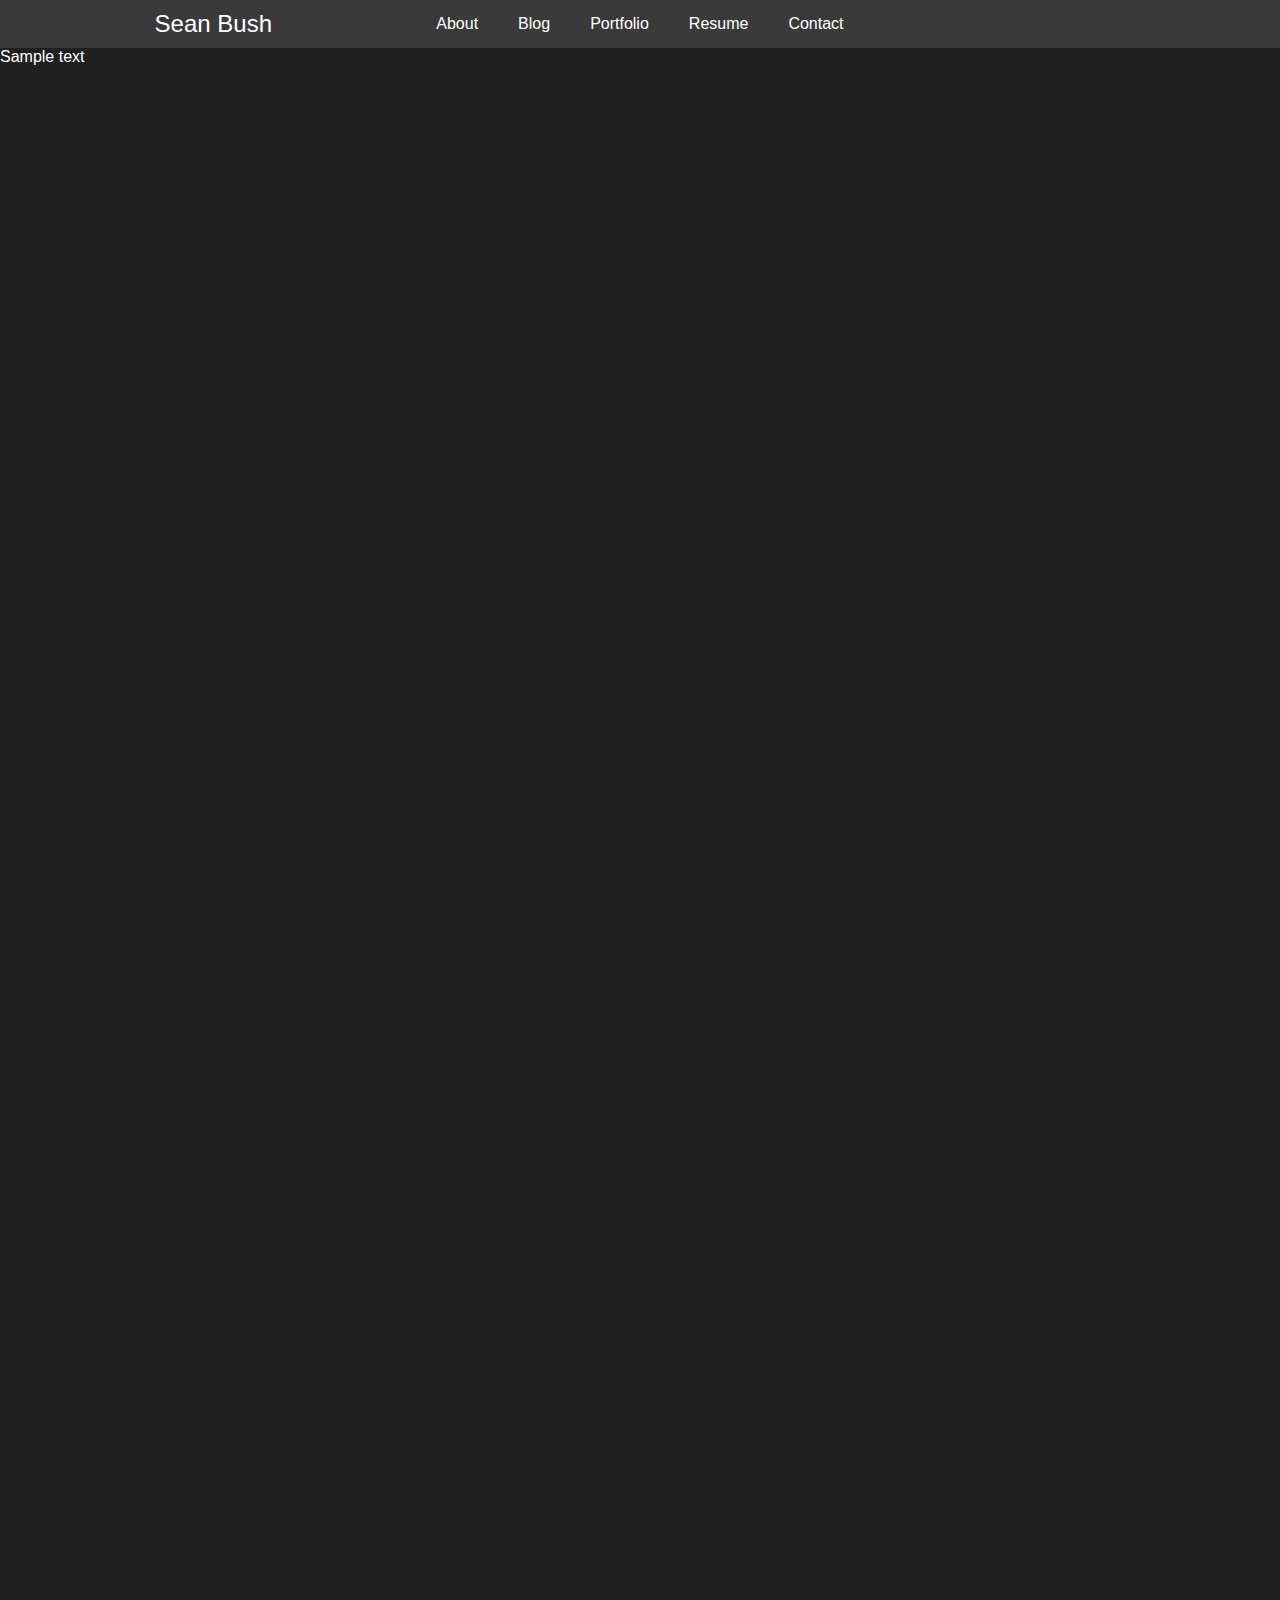
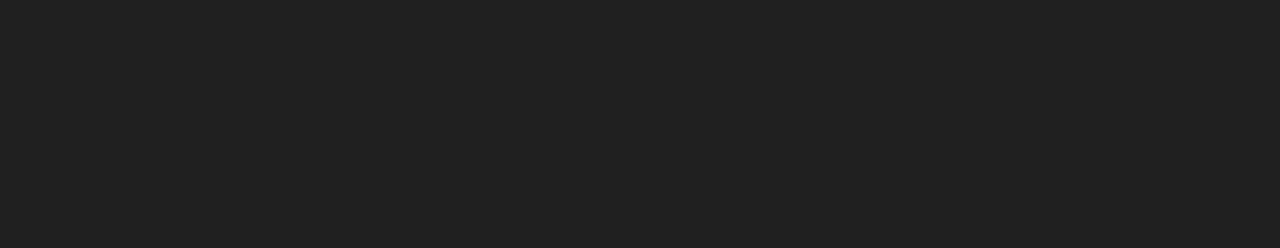
<file: index.html>
<!DOCTYPE html>
<html>
    <head>
        <title>Sean Bush</title>
        <meta http-equiv="Refresh" content="0; url='/pages/homepage'" />
        <link rel="stylesheet" href="style.css">
    </head>
</html>
</file>
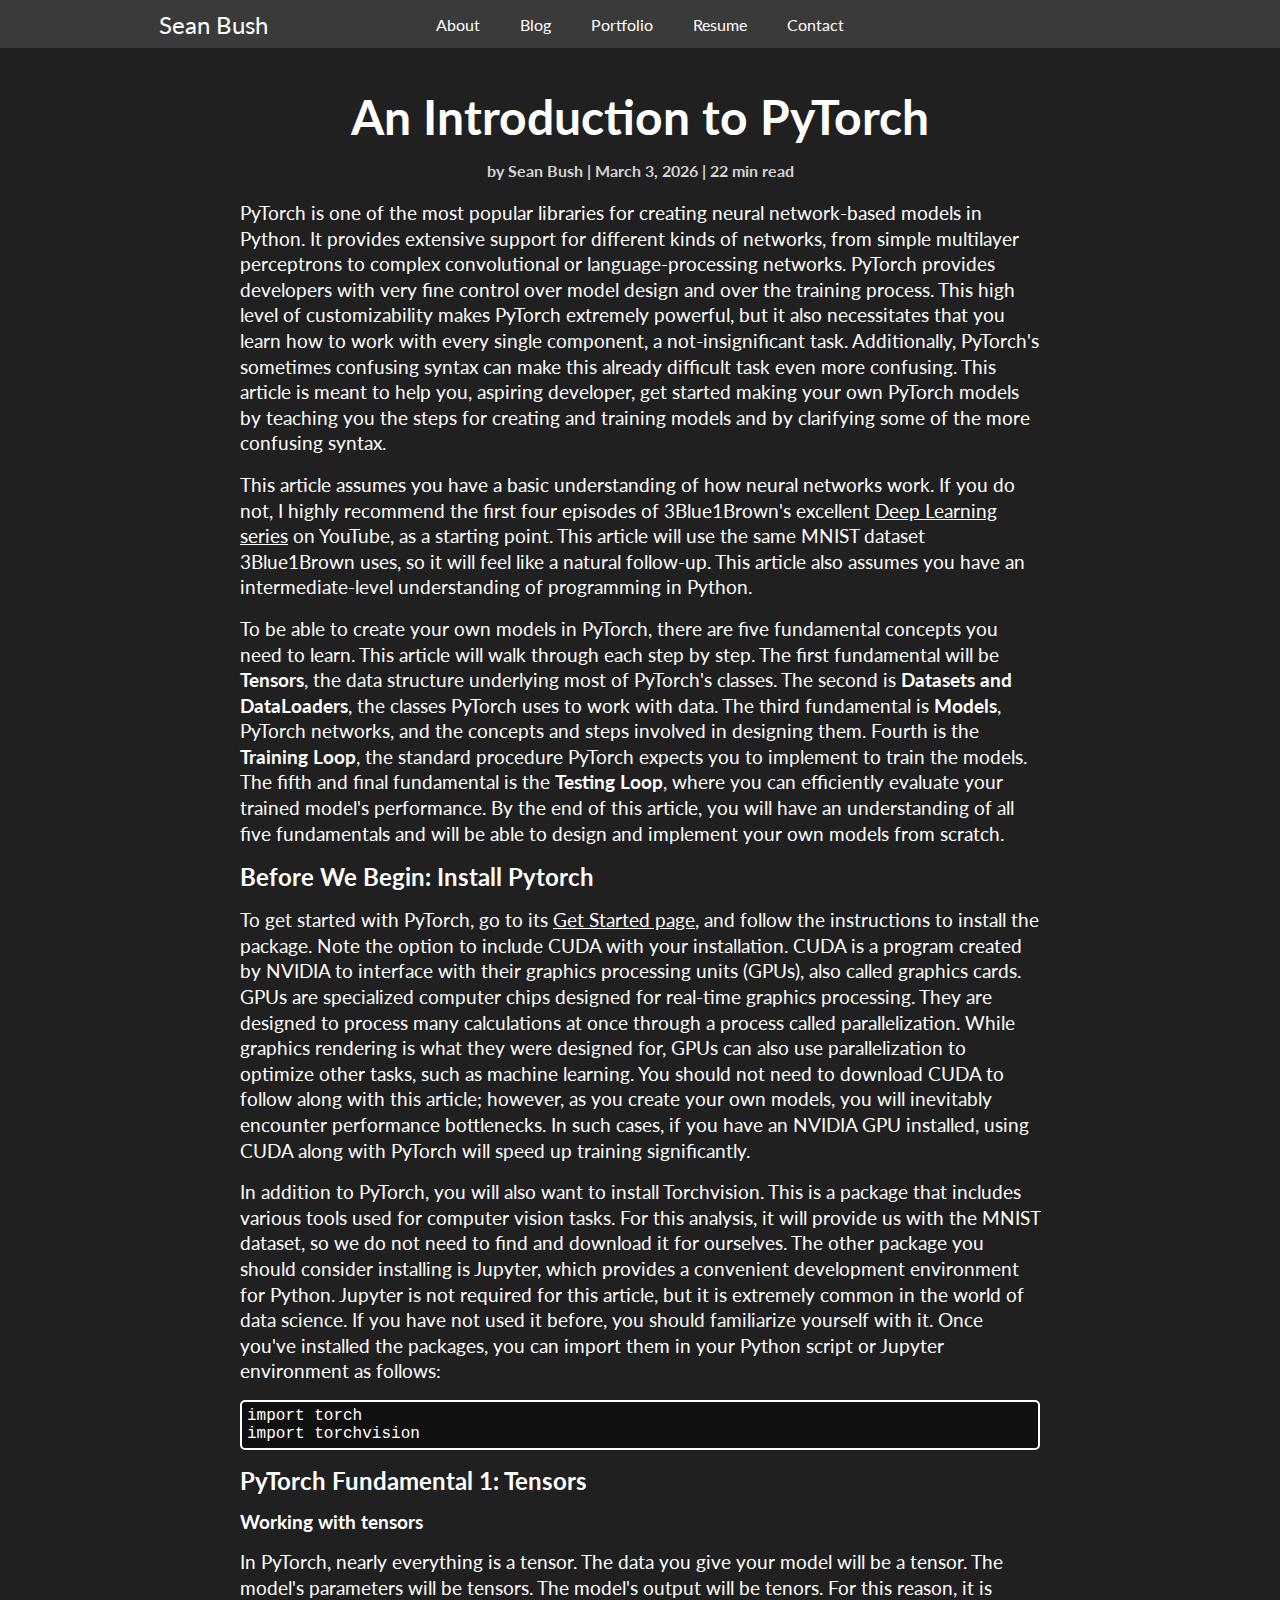
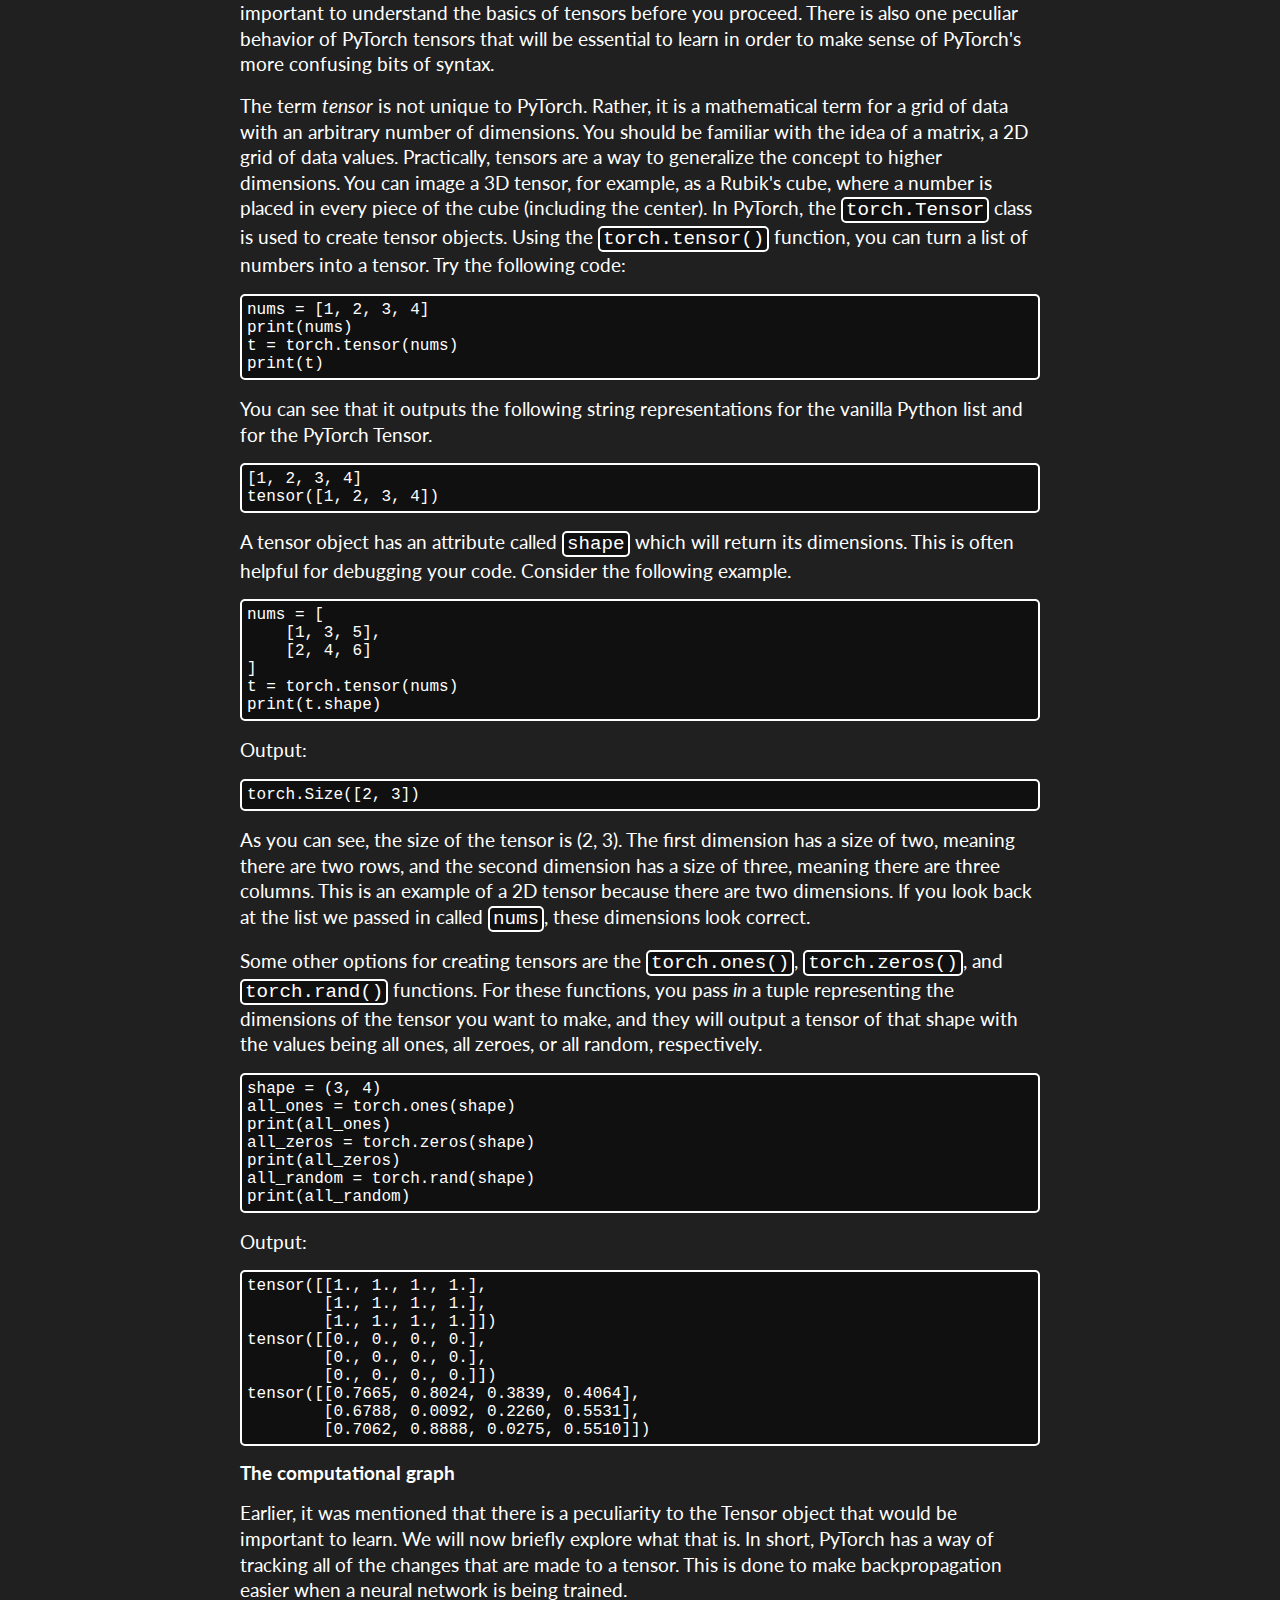
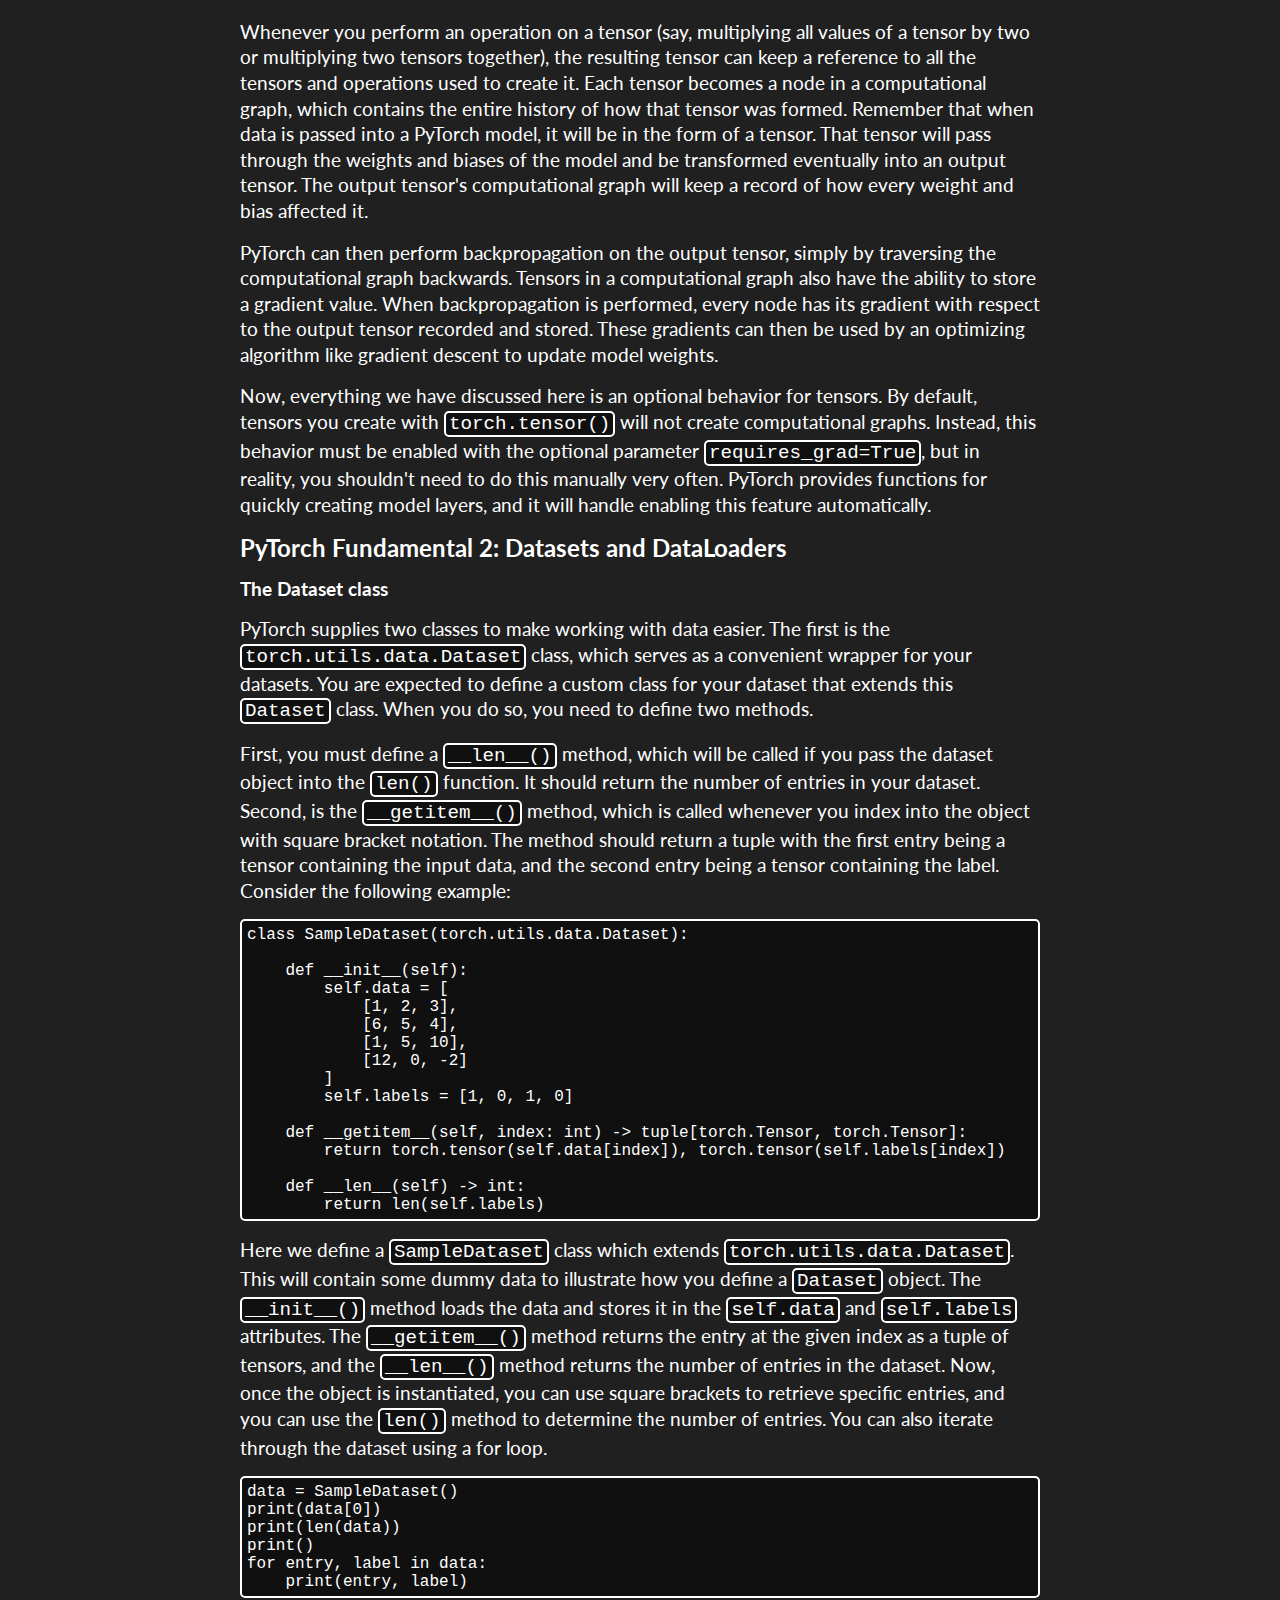
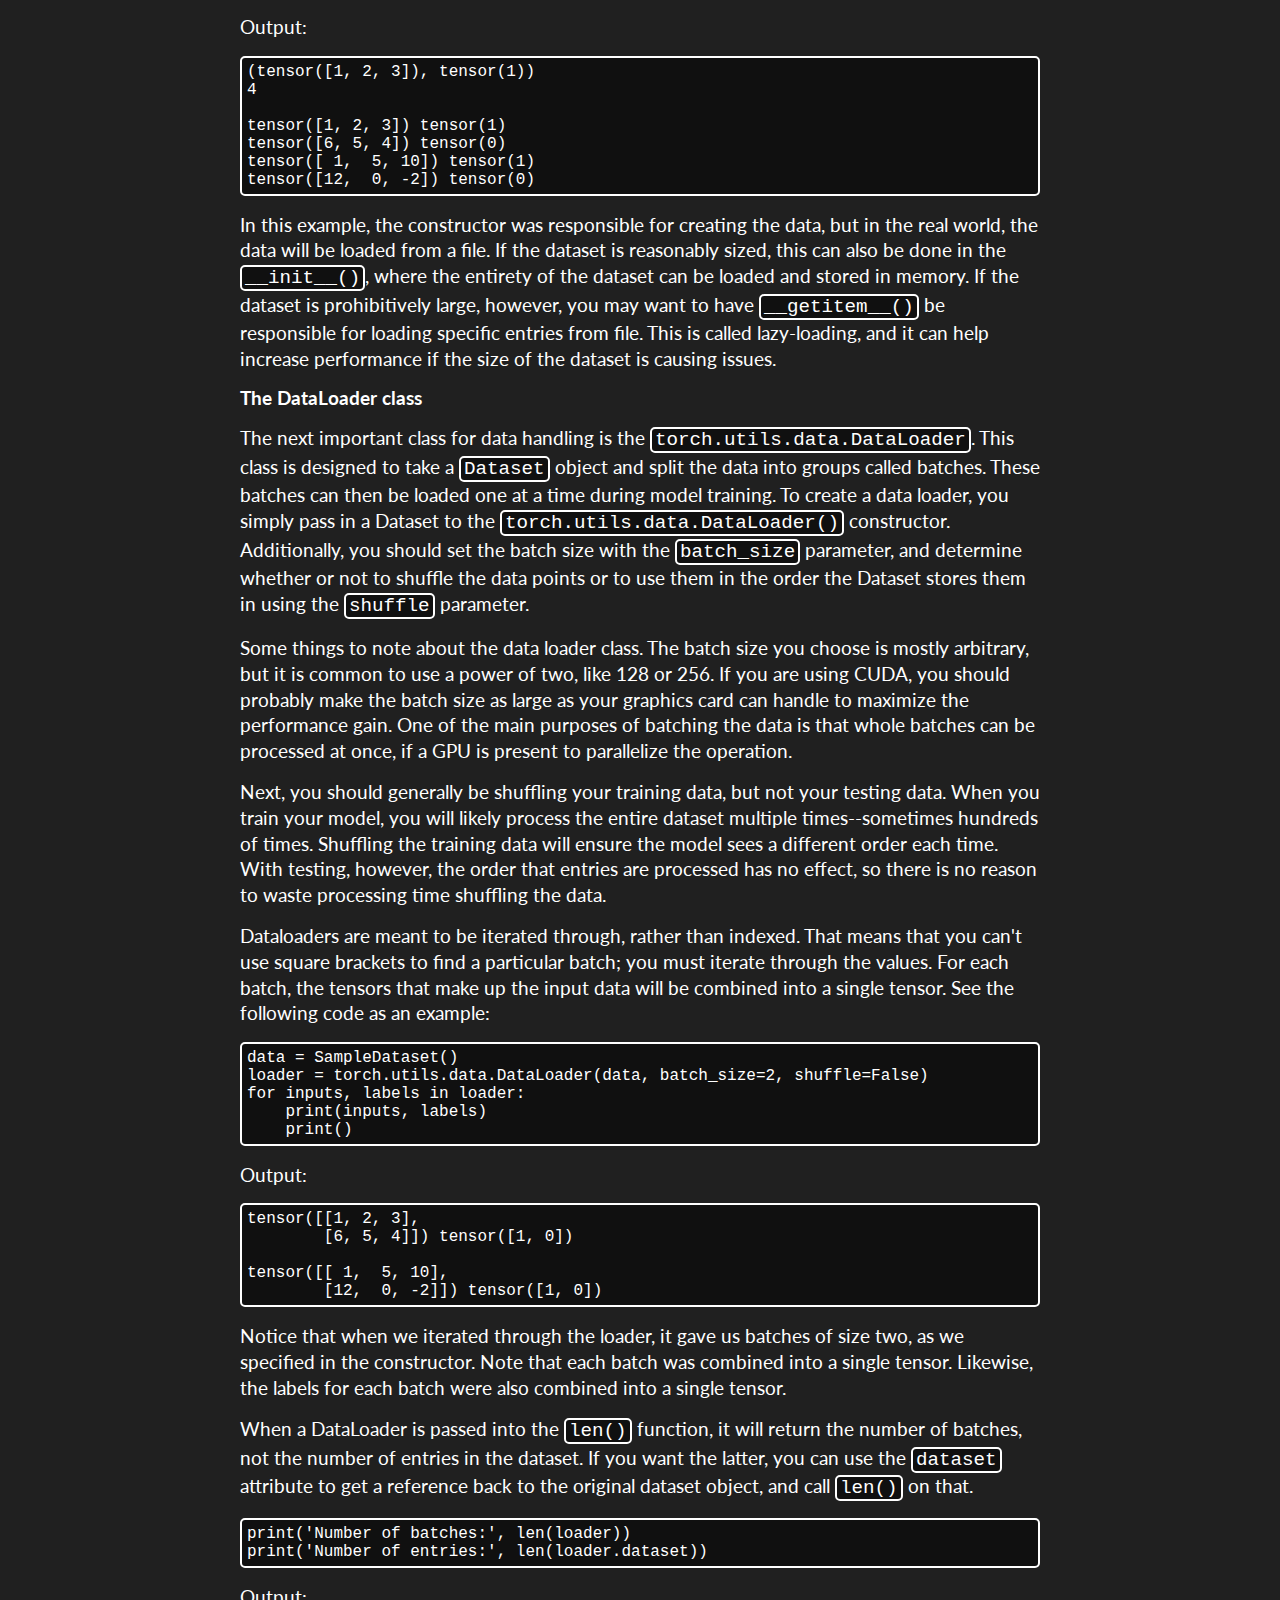
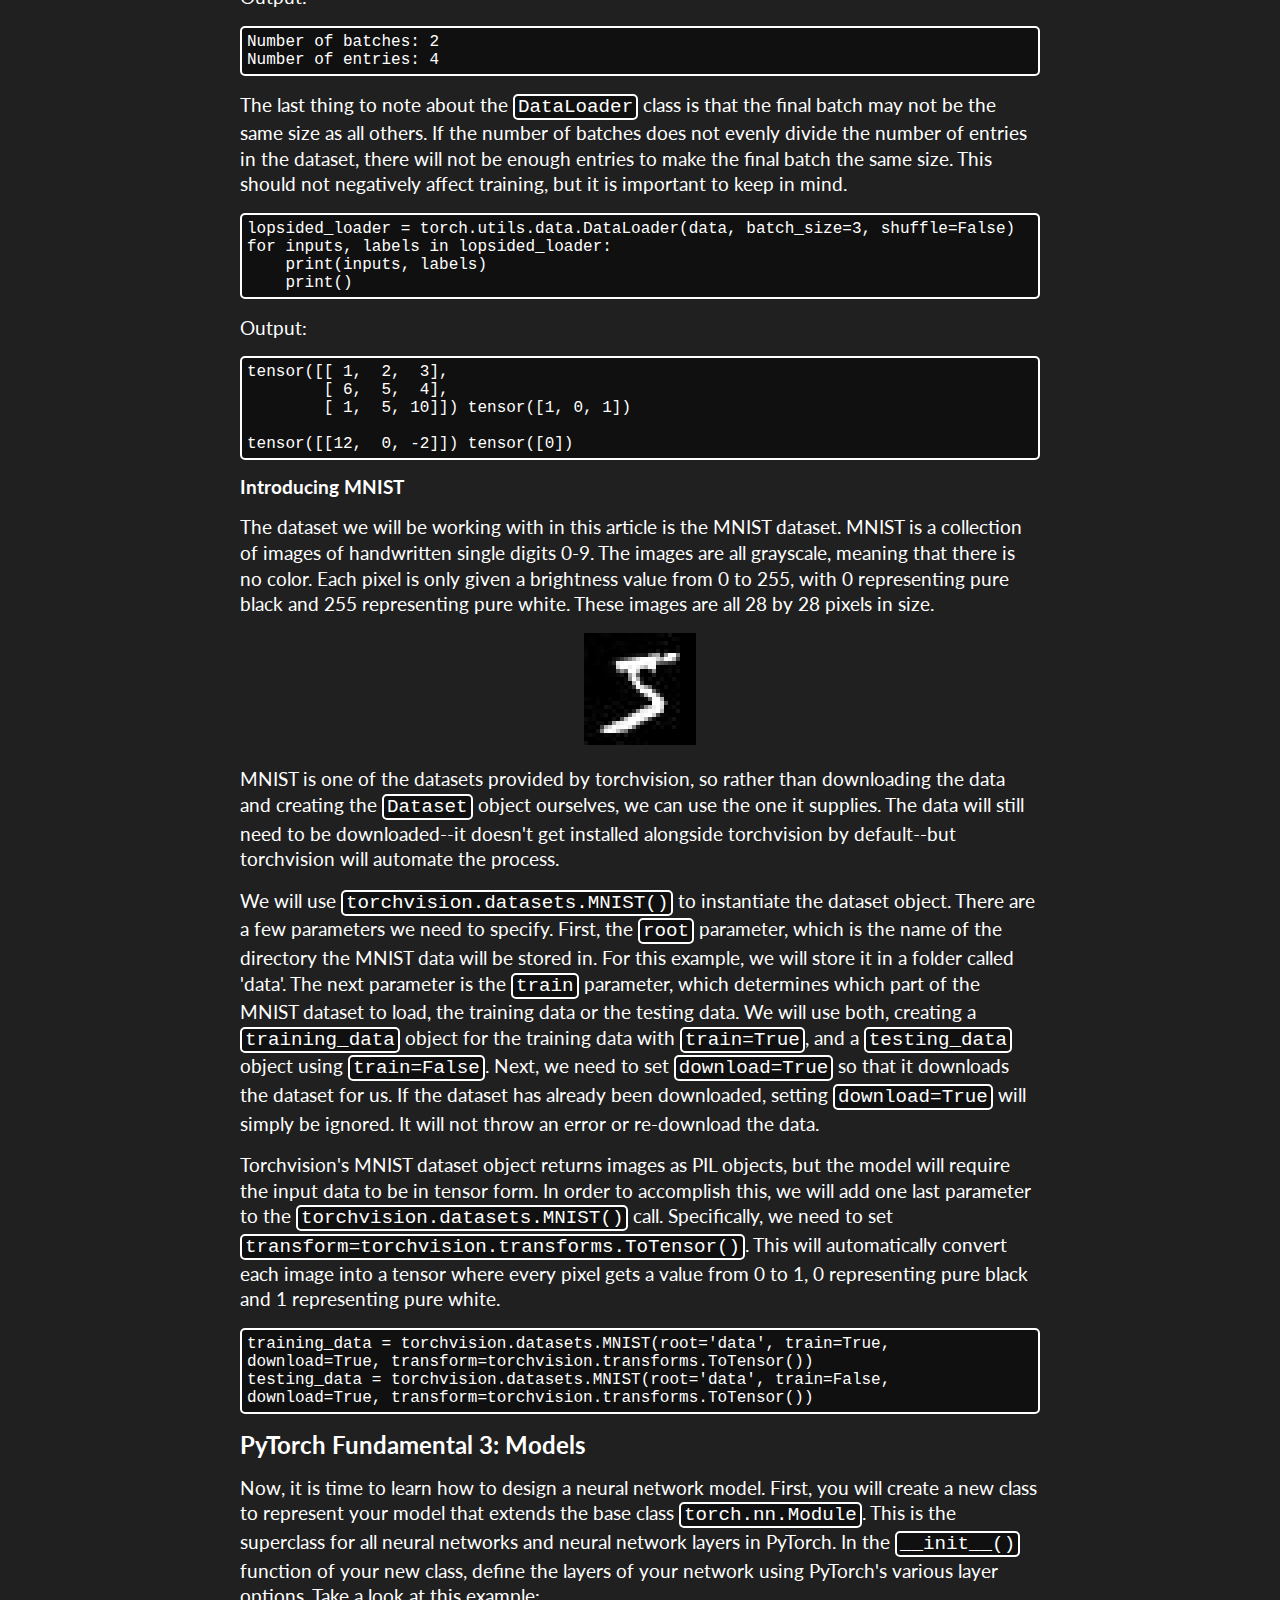
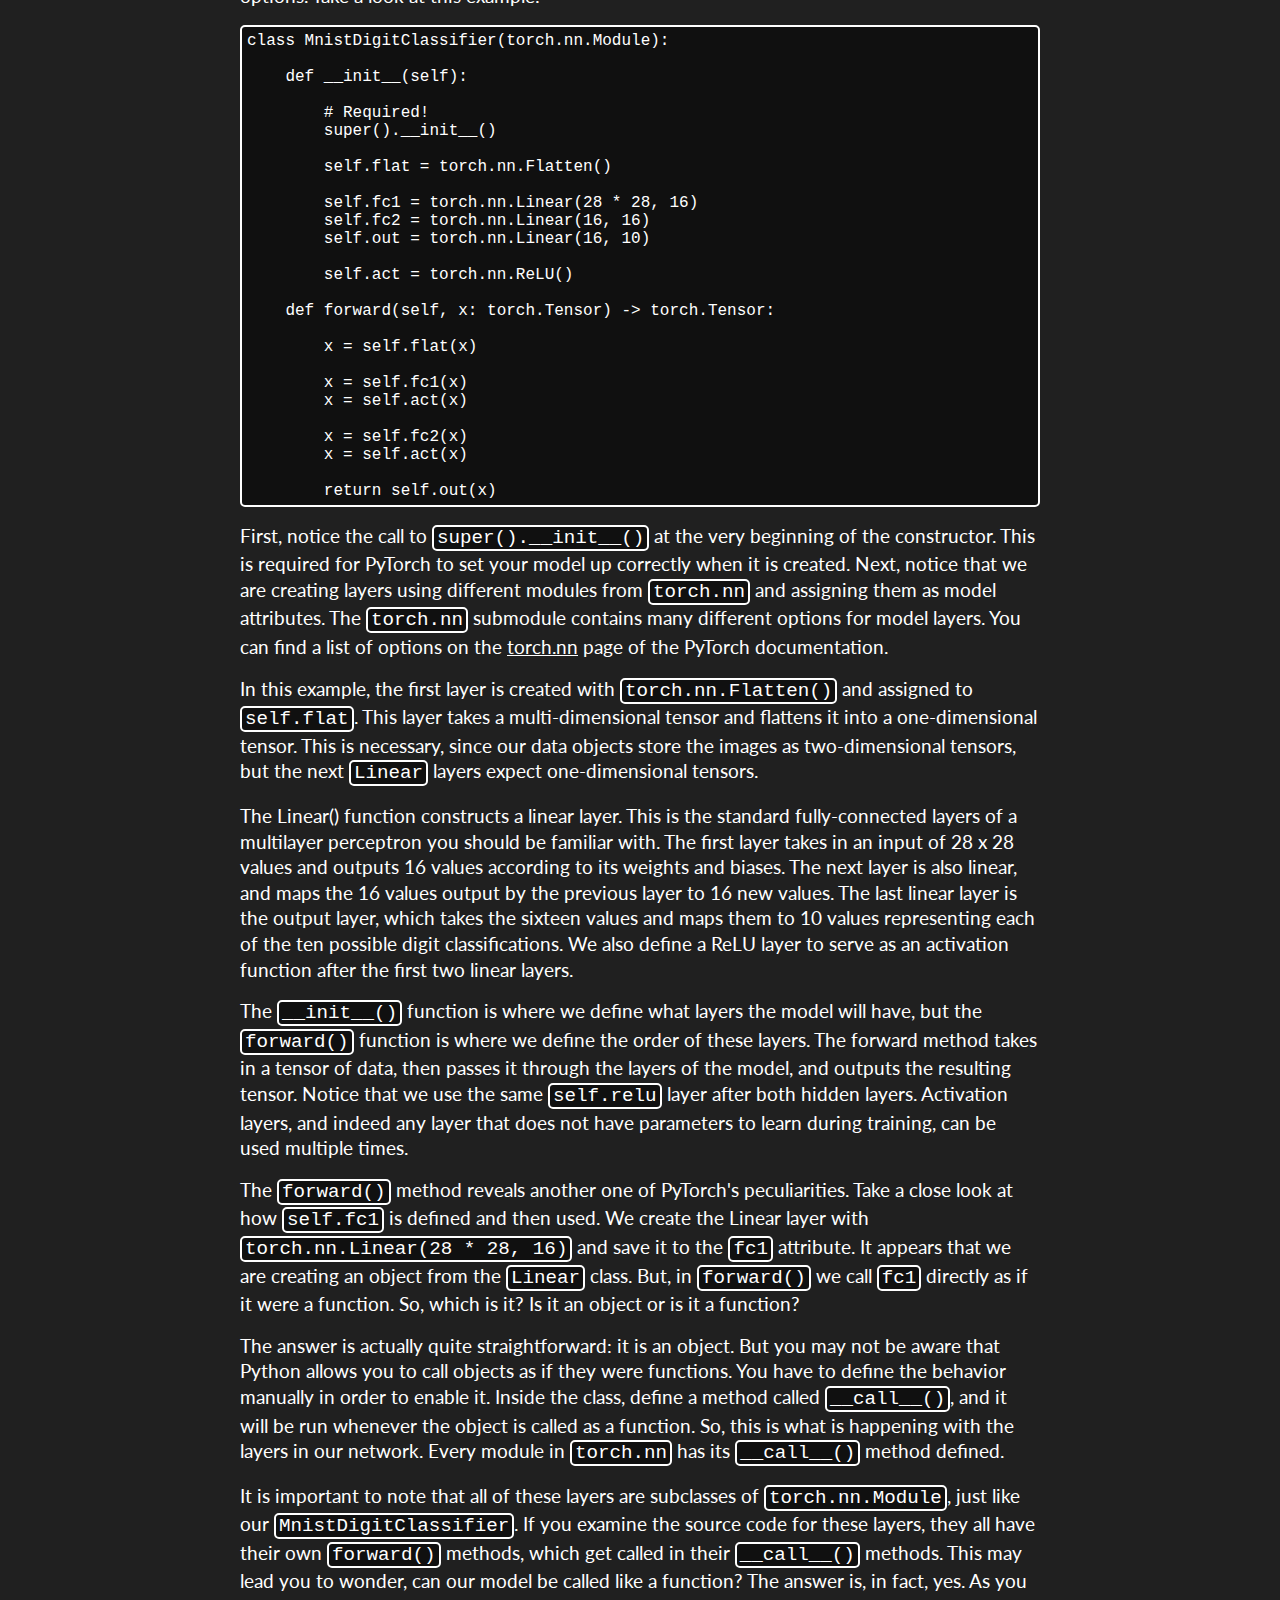
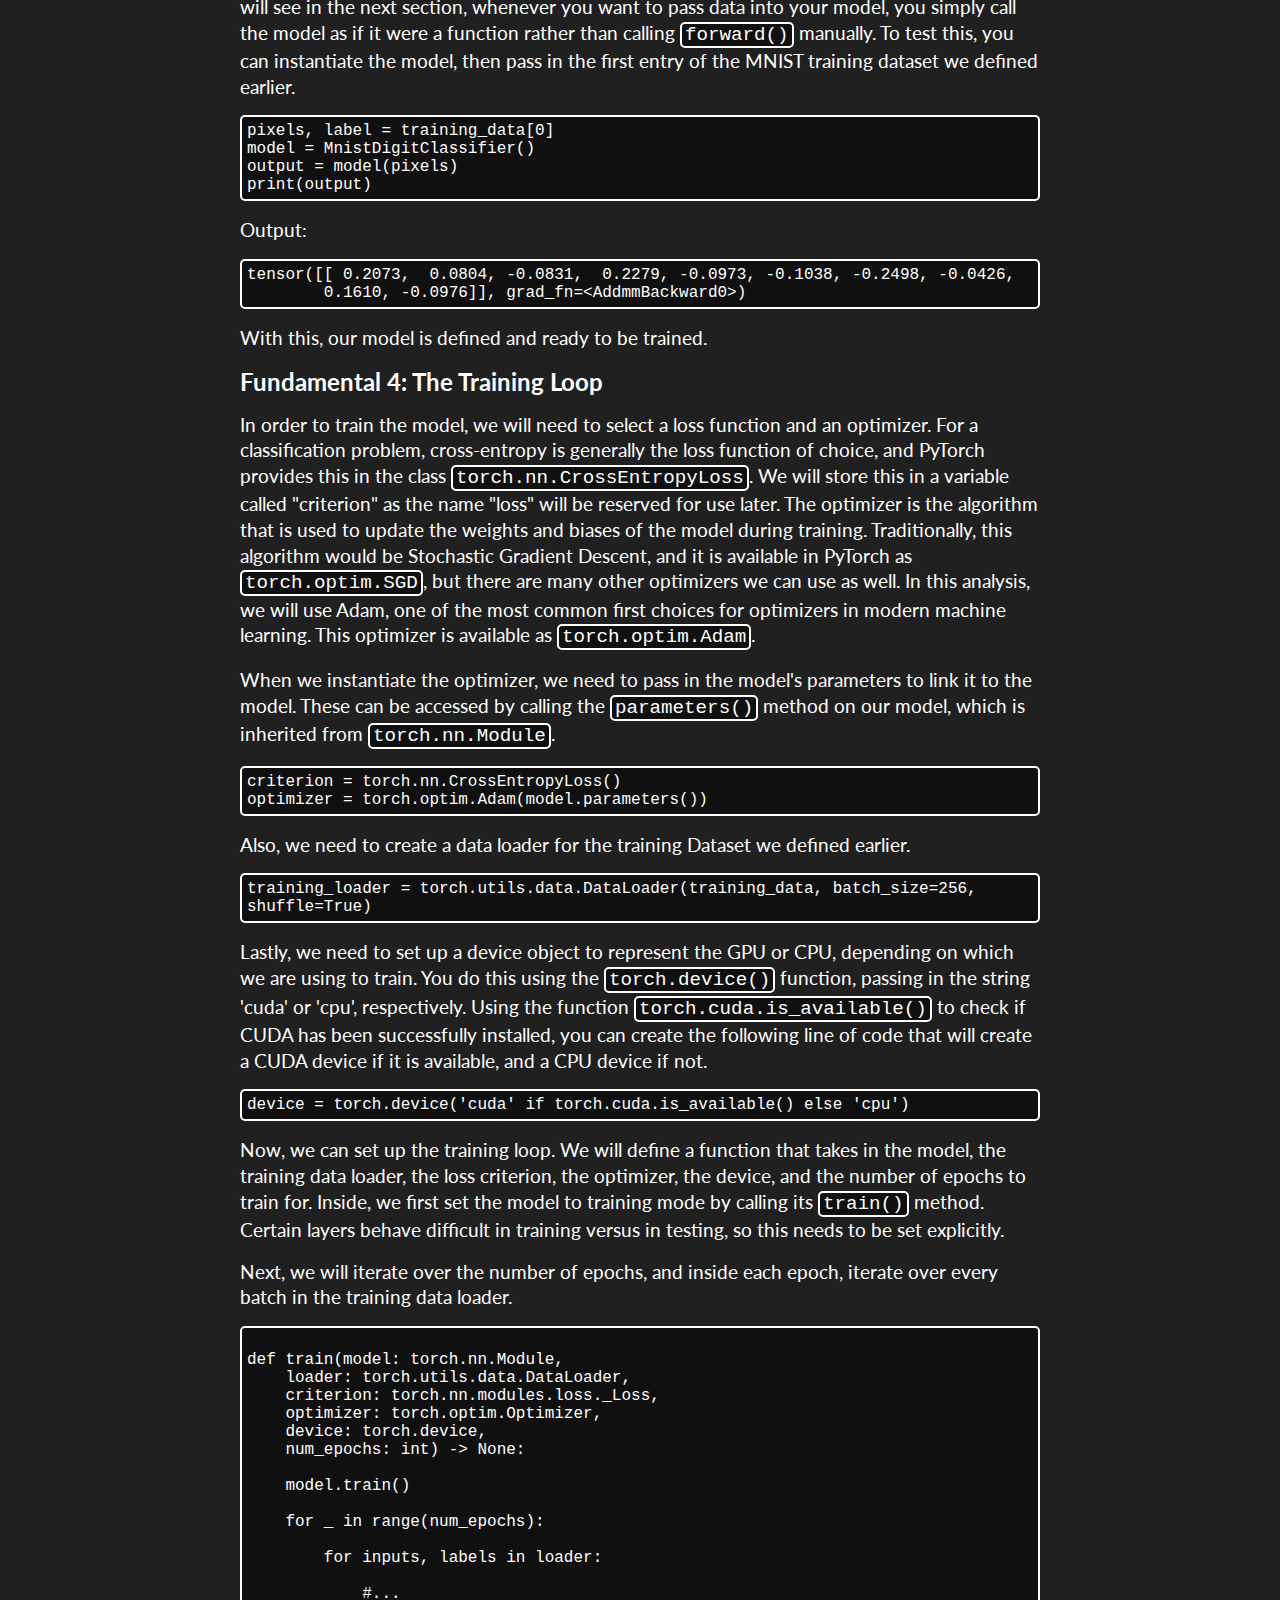
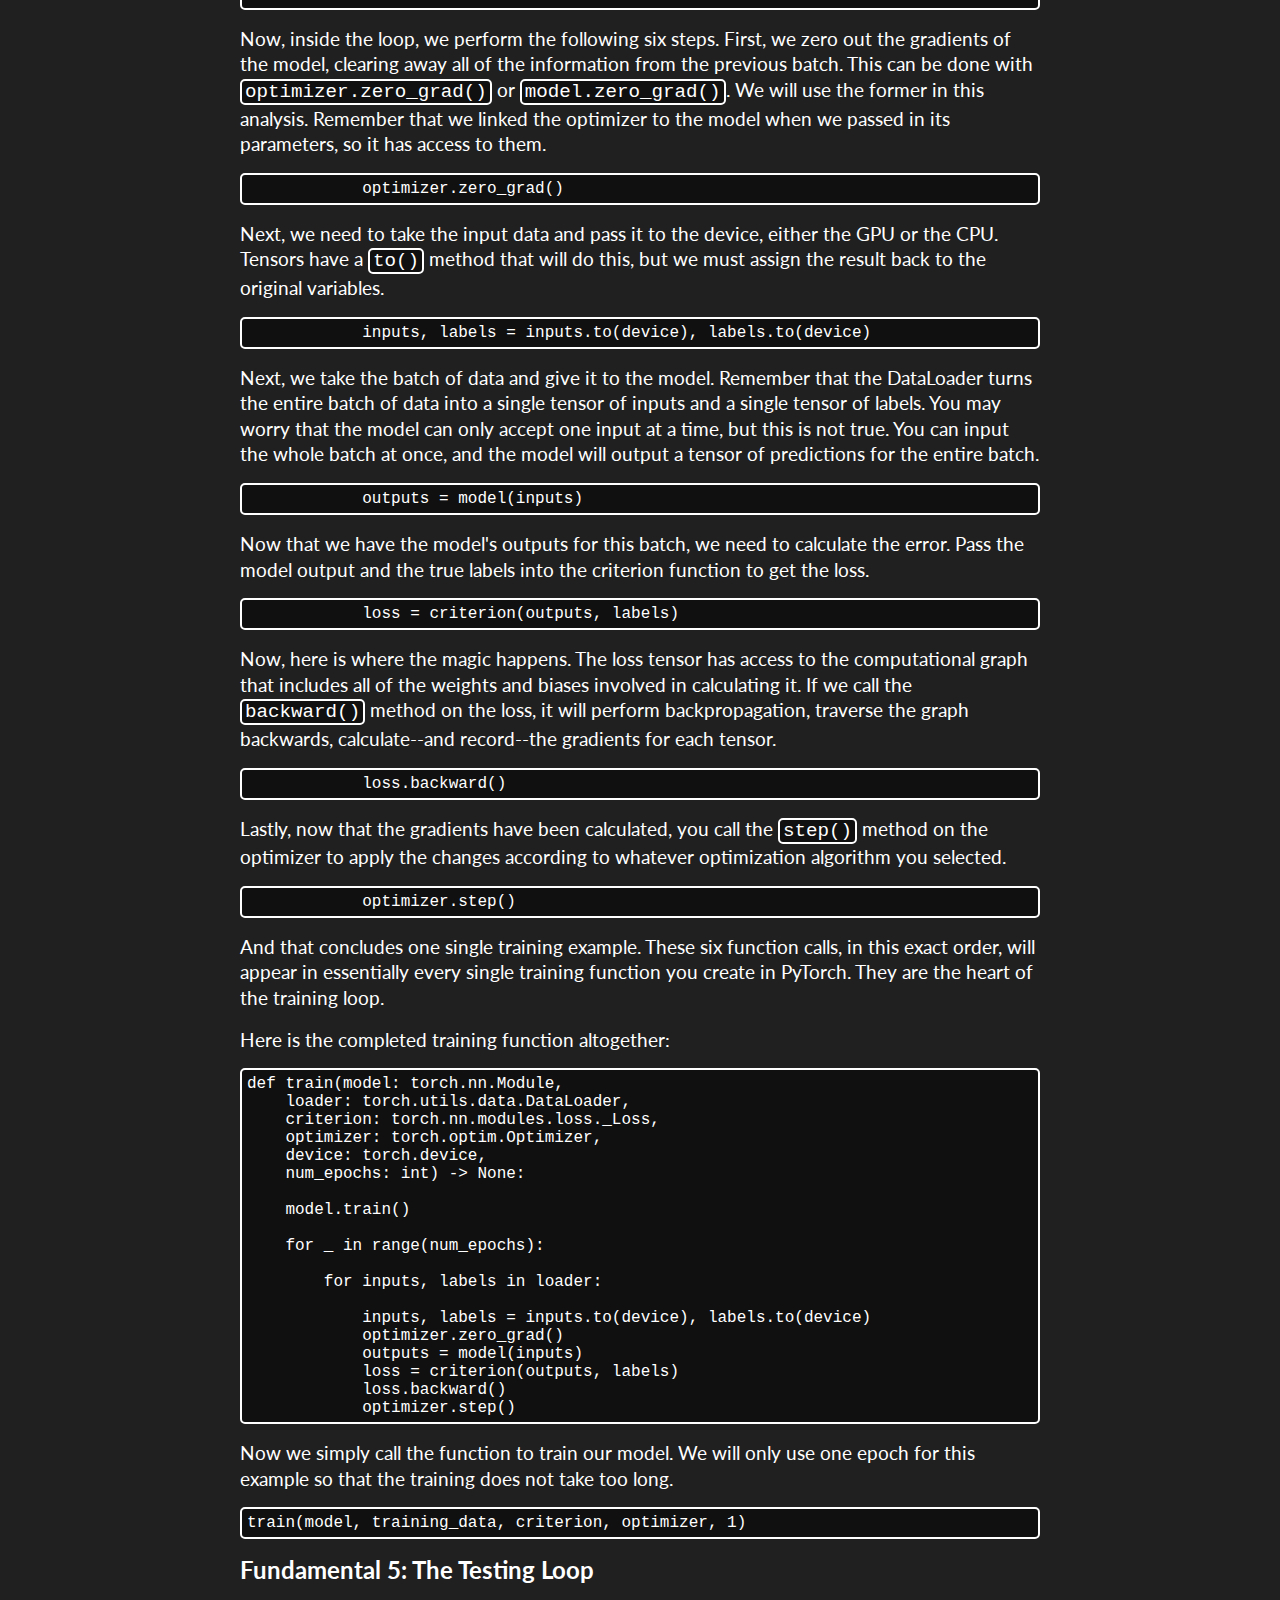
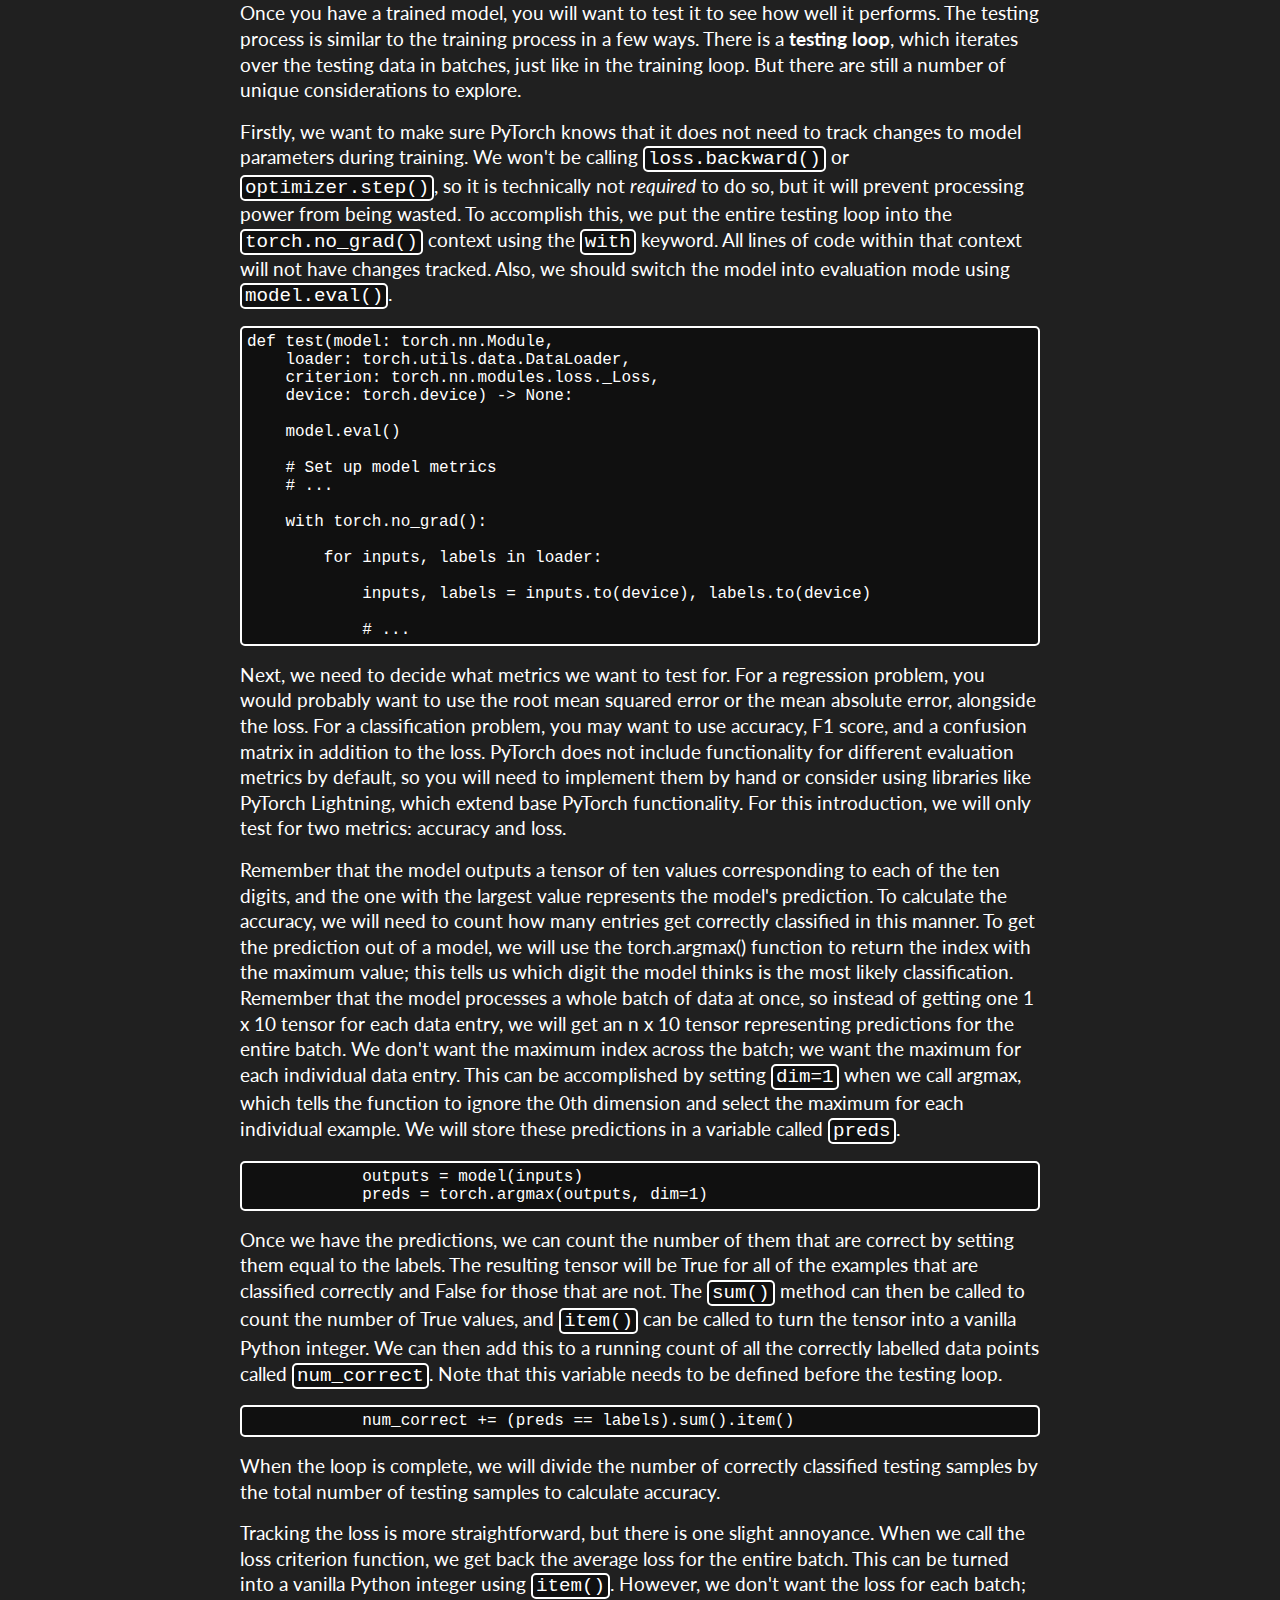
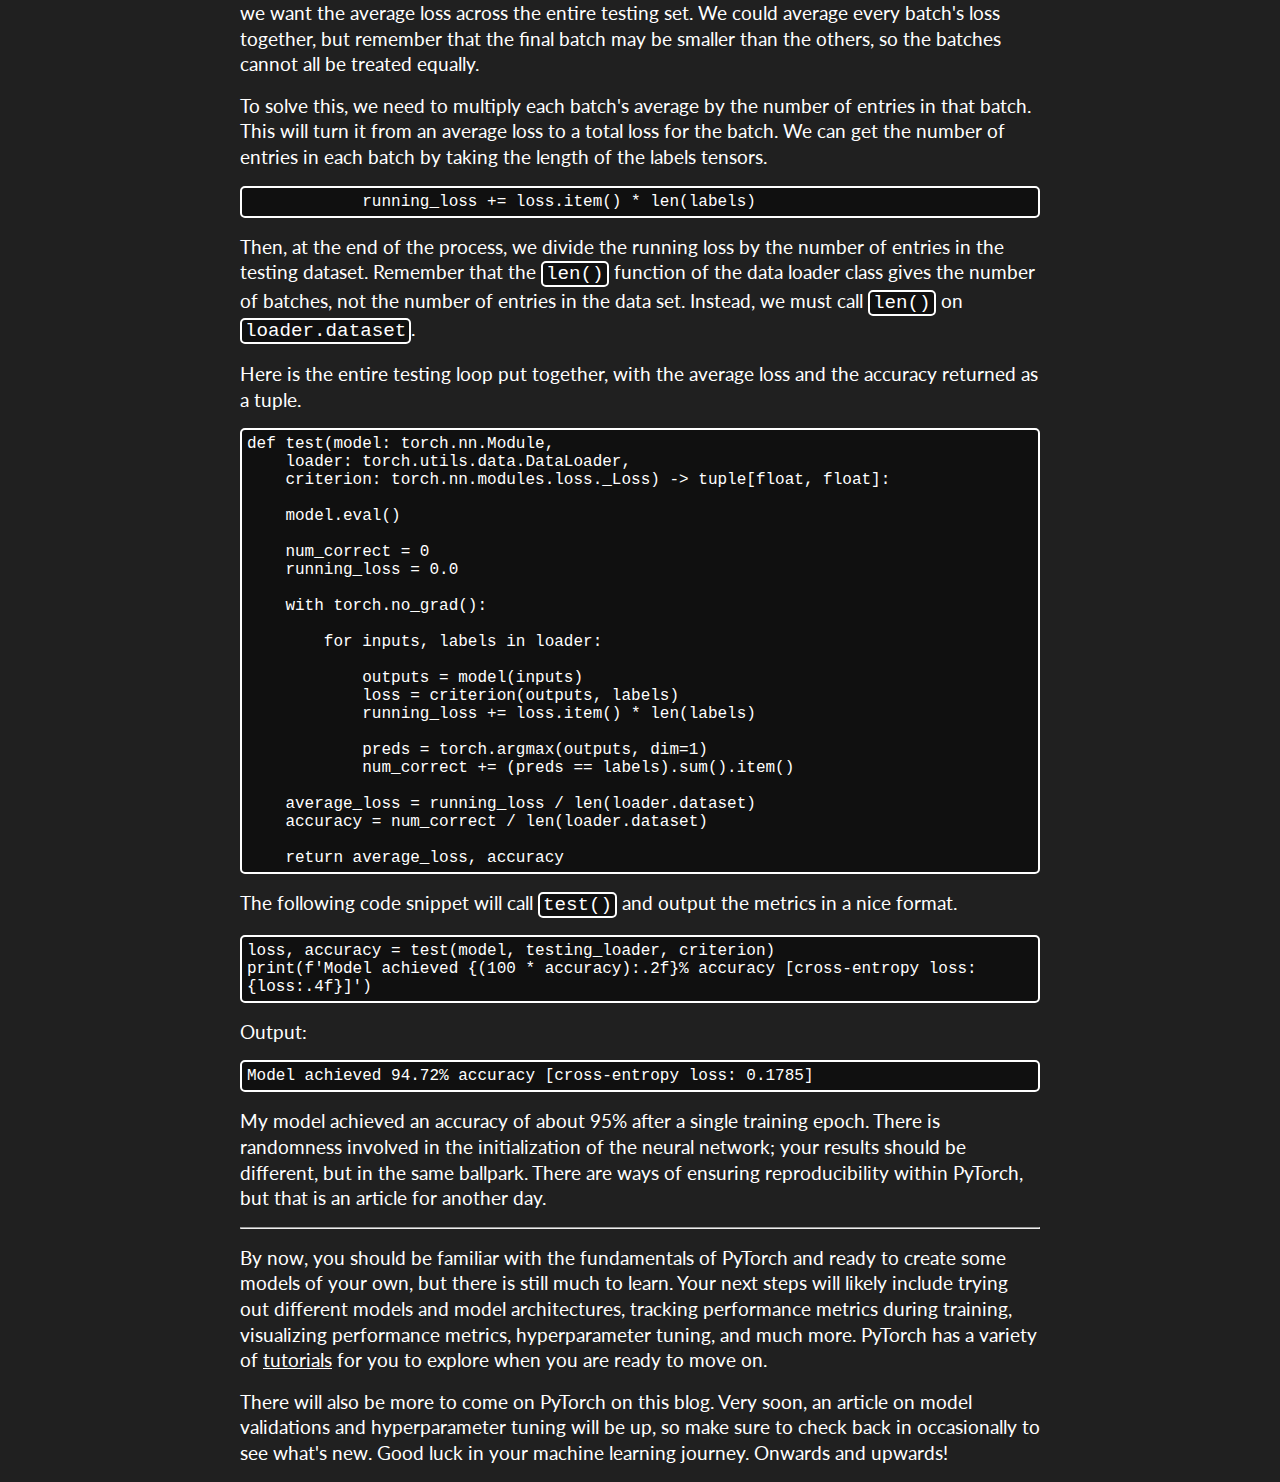
<file: pages/blogs/an-introduction-to-pytorch/index.html>
<!DOCTYPE html>
<html lang="en">
    <head>
        <title>Sean Bush</title>
        <meta charset="utf-8">
        <link rel="icon" href="favicon.ico" type="image/png">
        <link rel="stylesheet" href="style/style.css">
        <link rel="stylesheet" href="style/style_header.css">
        <link rel="stylesheet" href="style/style_article.css">
        <link rel="preconnect" href="https://fonts.googleapis.com">
        <link rel="preconnect" href="https://fonts.gstatic.com" crossorigin>
        <link href="https://fonts.googleapis.com/css2?family=Lato:ital,wght@0,100;0,300;0,400;0,700;0,900;1,100;1,300;1,400;1,700;1,900&family=Open+Sans:ital,wght@0,300..800;1,300..800&family=Pixelify+Sans:wght@400..700&display=swap" rel="stylesheet">
        <script src="scripts/script_header.js" async></script>
        <script src="scripts/script_article.js" defer></script>
    </head>
    <body>

        <header id="page-header">
            <nav>
                <a id="nav-home" href="/pages/homepage">Sean Bush</a>
            </nav>
            <nav id="nav-bar">
                <a href="/pages/about">About</a>
                <a href="/pages/blog">Blog</a>
                <a href="/pages/portfolio">Portfolio</a>
                <a href="/pages/resume">Resume</a>
                <a href="/pages/contact">Contact</a>
            </nav>
            <div id="button-container">
                <button id="nav-menu-toggle">≡</button>
            </div>
            <menu id="nav-menu" class="hide">
                <li><a href="/pages/about">About</a></li>
                <li><a href="/pages/blog">Blog</a></li>
                <li><a href="/pages/portfolio">Portfolio</a></li>
                <li><a href="/pages/resume">Resume</a></li>
                <li><a href="/pages/contact">Contact</a></li>
            </menu>
        </header>

        <div class="dummy-header"></div>

        <main>
            
            <div class="article">

                <div class="article-header">
                    <h1>An Introduction to PyTorch</h1>
                    <h2>by Sean Bush | March 3, 2026 | 22 min read</h2>
                </div>

                <p>PyTorch is one of the most popular libraries for creating neural network-based models in Python. It provides extensive support for different kinds of networks, from simple multilayer perceptrons to complex convolutional or language-processing networks. PyTorch provides developers with very fine control over model design and over the training process. This high level of customizability makes PyTorch extremely powerful, but it also necessitates that you learn how to work with every single component, a not-insignificant task. Additionally, PyTorch's sometimes confusing syntax can make this already difficult task even more confusing. This article is meant to help you, aspiring developer, get started making your own PyTorch models by teaching you the steps for creating and training models and by clarifying some of the more confusing syntax.</p>
                <p>This article assumes you have a basic understanding of how neural networks work. If you do not, I highly recommend the first four episodes of 3Blue1Brown's excellent <a href="https://youtube.com/playlist?list=PLZHQObOWTQDNU6R1_67000Dx_ZCJB-3pi&amp;si=hsMObteFCP8kpL7T">Deep Learning series</a> on YouTube, as a starting point. This article will use the same MNIST dataset 3Blue1Brown uses, so it will feel like a natural follow-up. This article also assumes you have an intermediate-level understanding of programming in Python.</p>
                <p>To be able to create your own models in PyTorch, there are five fundamental concepts you need to learn. This article will walk through each step by step. The first fundamental will be <strong>Tensors</strong>, the data structure underlying most of PyTorch's classes. The second is <strong>Datasets and DataLoaders</strong>, the classes PyTorch uses to work with data. The third fundamental is <strong>Models</strong>, PyTorch networks, and the concepts and steps involved in designing them. Fourth is the <strong>Training Loop</strong>, the standard procedure PyTorch expects you to implement to train the models. The fifth and final fundamental is the <strong>Testing Loop</strong>, where you can efficiently evaluate your trained model's performance. By the end of this article, you will have an understanding of all five fundamentals and will be able to design and implement your own models from scratch.</p>
                <h2>Before We Begin: Install Pytorch</h2>
                <p>To get started with PyTorch, go to its <a href="https://pytorch.org/get-started/locally/">Get Started page</a>, and follow the instructions to install the package. Note the option to include CUDA with your installation. CUDA is a program created by NVIDIA to interface with their graphics processing units (GPUs), also called graphics cards. GPUs are specialized computer chips designed for real-time graphics processing. They are designed to process many calculations at once through a process called parallelization. While graphics rendering is what they were designed for, GPUs can also use parallelization to optimize other tasks, such as machine learning. You should not need to download CUDA to follow along with this article; however, as you create your own models, you will inevitably encounter performance bottlenecks. In such cases, if you have an NVIDIA GPU installed, using CUDA along with PyTorch will speed up training significantly.</p>
                <p>In addition to PyTorch, you will also want to install Torchvision. This is a package that includes various tools used for computer vision tasks. For this analysis, it will provide us with the MNIST dataset, so we do not need to find and download it for ourselves. The other package you should consider installing is Jupyter, which provides a convenient development environment for Python. Jupyter is not required for this article, but it is extremely common in the world of data science. If you have not used it before, you should familiarize yourself with it. Once you've installed the packages, you can import them in your Python script or Jupyter environment as follows:</p>
                <pre><code>import torch
                import torchvision
                </code></pre>
                <h2>PyTorch Fundamental 1: Tensors</h2>
                <h3>Working with tensors</h3>
                <p>In PyTorch, nearly everything is a tensor. The data you give your model will be a tensor. The model's parameters will be tensors. The model's output will be tenors. For this reason, it is important to understand the basics of tensors before you proceed. There is also one peculiar behavior of PyTorch tensors that will be essential to learn in order to make sense of PyTorch's more confusing bits of syntax.</p>
                <p>The term <em>tensor</em> is not unique to PyTorch. Rather, it is a mathematical term for a grid of data with an arbitrary number of dimensions. You should be familiar with the idea of a matrix, a 2D grid of data values. Practically, tensors are a way to generalize the concept to higher dimensions. You can image a 3D tensor, for example, as a Rubik's cube, where a number is placed in every piece of the cube (including the center). In PyTorch, the <code>torch.Tensor</code> class is used to create tensor objects. Using the <code>torch.tensor()</code> function, you can turn a list of numbers into a tensor. Try the following code:</p>
                <pre><code>nums = [1, 2, 3, 4]
                print(nums)
                t = torch.tensor(nums)
                print(t)
                </code></pre>
                <p>You can see that it outputs the following string representations for the vanilla Python list and for the PyTorch Tensor.</p>
                <pre><code>[1, 2, 3, 4]
                tensor([1, 2, 3, 4])
                </code></pre>
                <p>A tensor object has an attribute called <code>shape</code> which will return its dimensions. This is often helpful for debugging your code. Consider the following example.</p>
                <pre><code>nums = [
                    [1, 3, 5],
                    [2, 4, 6]
                ]
                t = torch.tensor(nums)
                print(t.shape)
                </code></pre>
                <p>Output:</p>
                <pre><code>torch.Size([2, 3])
                </code></pre>
                <p>As you can see, the size of the tensor is (2, 3). The first dimension has a size of two, meaning there are two rows, and the second dimension has a size of three, meaning there are three columns. This is an example of a 2D tensor because there are two dimensions. If you look back at the list we passed in called <code>nums</code>, these dimensions look correct.</p>
                <p>Some other options for creating tensors are the <code>torch.ones()</code>, <code>torch.zeros()</code>, and <code>torch.rand()</code> functions. For these functions, you pass <em>in</em> a tuple representing the dimensions of the tensor you want to make, and they will output a tensor of that shape with the values being all ones, all zeroes, or all random, respectively. </p>
                <pre><code>shape = (3, 4)
                all_ones = torch.ones(shape)
                print(all_ones)
                all_zeros = torch.zeros(shape)
                print(all_zeros)
                all_random = torch.rand(shape)
                print(all_random)
                </code></pre>
                <p>Output:</p>
                <pre><code>tensor([[1., 1., 1., 1.],
                        [1., 1., 1., 1.],
                        [1., 1., 1., 1.]])
                tensor([[0., 0., 0., 0.],
                        [0., 0., 0., 0.],
                        [0., 0., 0., 0.]])
                tensor([[0.7665, 0.8024, 0.3839, 0.4064],
                        [0.6788, 0.0092, 0.2260, 0.5531],
                        [0.7062, 0.8888, 0.0275, 0.5510]])
                </code></pre>
                <h3>The computational graph</h3>
                <p>Earlier, it was mentioned that there is a peculiarity to the Tensor object that would be important to learn. We will now briefly explore what that is. In short, PyTorch has a way of tracking all of the changes that are made to a tensor. This is done to make backpropagation easier when a neural network is being trained. </p>
                <p>Whenever you perform an operation on a tensor (say, multiplying all values of a tensor by two or multiplying two tensors together), the resulting tensor can keep a reference to all the tensors and operations used to create it. Each tensor becomes a node in a computational graph, which contains the entire history of how that tensor was formed. Remember that when data is passed into a PyTorch model, it will be in the form of a tensor. That tensor will pass through the weights and biases of the model and be transformed eventually into an output tensor. The output tensor's computational graph will keep a record of how every weight and bias affected it. </p>
                <p>PyTorch can then perform backpropagation on the output tensor, simply by traversing the computational graph backwards. Tensors in a computational graph also have the ability to store a gradient value. When backpropagation is performed, every node has its gradient with respect to the output tensor recorded and stored. These gradients can then be used by an optimizing algorithm like gradient descent to update model weights.</p>
                <p>Now, everything we have discussed here is an optional behavior for tensors. By default, tensors you create with <code>torch.tensor()</code> will not create computational graphs. Instead, this behavior must be enabled with the optional parameter <code>requires_grad=True</code>, but in reality, you shouldn't need to do this manually very often. PyTorch provides functions for quickly creating model layers, and it will handle enabling this feature automatically.</p>
                <h2>PyTorch Fundamental 2: Datasets and DataLoaders</h2>
                <h3>The Dataset class</h3>
                <p>PyTorch supplies two classes to make working with data easier. The first is the <code>torch.utils.data.Dataset</code> class, which serves as a convenient wrapper for your datasets. You are expected to define a custom class for your dataset that extends this <code>Dataset</code> class. When you do so, you need to define two methods.</p>
                <p>First, you must define a <code>__len__()</code> method, which will be called if you pass the dataset object into the <code>len()</code> function. It should return the number of entries in your dataset. Second, is the <code>__getitem__()</code> method, which is called whenever you index into the object with square bracket notation. The method should return a tuple with the first entry being a tensor containing the input data, and the second entry being a tensor containing the label. Consider the following example:</p>
                <pre><code>class SampleDataset(torch.utils.data.Dataset):

                    def __init__(self):
                        self.data = [
                            [1, 2, 3],
                            [6, 5, 4],
                            [1, 5, 10],
                            [12, 0, -2]
                        ]
                        self.labels = [1, 0, 1, 0]

                    def __getitem__(self, index: int) -&gt; tuple[torch.Tensor, torch.Tensor]:
                        return torch.tensor(self.data[index]), torch.tensor(self.labels[index])

                    def __len__(self) -&gt; int:
                        return len(self.labels)

                </code></pre>
                <p>Here we define a <code>SampleDataset</code> class which extends <code>torch.utils.data.Dataset</code>. This will contain some dummy data to illustrate how you define a <code>Dataset</code> object. The <code>__init__()</code> method loads the data and stores it in the <code>self.data</code> and <code>self.labels</code> attributes. The <code>__getitem__()</code> method returns the entry at the given index as a tuple of tensors, and the <code>__len__()</code> method returns the number of entries in the dataset. Now, once the object is instantiated, you can use square brackets to retrieve specific entries, and you can use the <code>len()</code> method to determine the number of entries. You can also iterate through the dataset using a for loop.</p>
                <pre><code>data = SampleDataset()
                print(data[0])
                print(len(data))
                print()
                for entry, label in data:
                    print(entry, label)
                </code></pre>
                <p>Output:</p>
                <pre><code>(tensor([1, 2, 3]), tensor(1))
                4

                tensor([1, 2, 3]) tensor(1)
                tensor([6, 5, 4]) tensor(0)
                tensor([ 1,  5, 10]) tensor(1)
                tensor([12,  0, -2]) tensor(0)
                </code></pre>
                <p>In this example, the constructor was responsible for creating the data, but in the real world, the data will be loaded from a file. If the dataset is reasonably sized, this can also be done in the <code>__init__()</code>, where the entirety of the dataset can be loaded and stored in memory. If the dataset is prohibitively large, however, you may want to have  <code>__getitem__()</code>  be responsible for loading specific entries from file. This is called lazy-loading, and it can help increase performance if the size of the dataset is causing issues. </p>
                <h3>The DataLoader class</h3>
                <p>The next important class for data handling is the <code>torch.utils.data.DataLoader</code>. This class is designed to take a <code>Dataset</code> object and split the data into groups called batches. These batches can then be loaded one at a time during model training. To create a data loader, you simply pass in a Dataset to the <code>torch.utils.data.DataLoader()</code> constructor. Additionally, you should set the batch size with the <code>batch_size</code> parameter, and determine whether or not to shuffle the data points or to use them in the order the Dataset stores them in using the <code>shuffle</code> parameter.</p>
                <p>Some things to note about the data loader class. The batch size you choose is mostly arbitrary, but it is common to use a power of two, like 128 or 256. If you are using CUDA, you should probably make the batch size as large as your graphics card can handle to maximize the performance gain. One of the main purposes of batching the data is that whole batches can be processed at once, if a GPU is present to parallelize the operation. </p>
                <p>Next, you should generally be shuffling your training data, but not your testing data. When you train your model, you will likely process the entire dataset multiple times--sometimes hundreds of times. Shuffling the training data will ensure the model sees a different order each time. With testing, however, the order that entries are processed has no effect, so there is no reason to waste processing time shuffling the data.</p>
                <p>Dataloaders are meant to be iterated through, rather than indexed. That means that you can't use square brackets to find a particular batch; you must iterate through the values. For each batch, the tensors that make up the input data will be combined into a single tensor. See the following code as an example:</p>
                <pre><code>data = SampleDataset()
                loader = torch.utils.data.DataLoader(data, batch_size=2, shuffle=False)
                for inputs, labels in loader:
                    print(inputs, labels)
                    print()
                </code></pre>
                <p>Output:</p>
                <pre><code>tensor([[1, 2, 3],
                        [6, 5, 4]]) tensor([1, 0])

                tensor([[ 1,  5, 10],
                        [12,  0, -2]]) tensor([1, 0])
                </code></pre>
                <p>Notice that when we iterated through the loader, it gave us batches of size two, as we specified in the constructor. Note that each batch was combined into a single tensor. Likewise, the labels for each batch were also combined into a single tensor.</p>
                <p>When a DataLoader is passed into the <code>len()</code> function, it will return the number of batches, not the number of entries in the dataset. If you want the latter, you can use the <code>dataset</code> attribute to get a reference back to the original dataset object, and call <code>len()</code> on that.</p>
                <pre><code>print('Number of batches:', len(loader))
                print('Number of entries:', len(loader.dataset))
                </code></pre>
                <p>Output:</p>
                <pre><code>Number of batches: 2
                Number of entries: 4
                </code></pre>
                <p>The last thing to note about the <code>DataLoader</code> class is that the final batch may not be the same size as all others. If the number of batches does not evenly divide the number of entries in the dataset, there will not be enough entries to make the final batch the same size. This should not negatively affect training, but it is important to keep in mind.</p>
                <pre><code>lopsided_loader = torch.utils.data.DataLoader(data, batch_size=3, shuffle=False)
                for inputs, labels in lopsided_loader:
                    print(inputs, labels)
                    print()
                </code></pre>
                <p>Output:</p>
                <pre><code>tensor([[ 1,  2,  3],
                        [ 6,  5,  4],
                        [ 1,  5, 10]]) tensor([1, 0, 1])

                tensor([[12,  0, -2]]) tensor([0])
                </code></pre>
                <h3>Introducing MNIST</h3>
                <p>The dataset we will be working with in this article is the MNIST dataset. MNIST is a collection of images of handwritten single digits 0-9. The images are all grayscale, meaning that there is no color. Each pixel is only given a brightness value from 0 to 255, with 0 representing pure black and 255 representing pure white. These images are all 28 by 28 pixels in size. </p>
                <p><img alt="An image of a hand drawn five" src="five.jpg" /></p>
                <p>MNIST is one of the datasets provided by torchvision, so rather than downloading the data and creating the <code>Dataset</code> object ourselves, we can use the one it supplies. The data will still need to be downloaded--it doesn't get installed alongside torchvision by default--but torchvision will automate the process. </p>
                <p>We will use <code>torchvision.datasets.MNIST()</code> to instantiate the dataset object. There are a few parameters we need to specify. First, the <code>root</code> parameter, which is the name of the directory the MNIST data will be stored in. For this example, we will store it in a folder called 'data'. The next parameter is the <code>train</code>  parameter, which determines which part of the MNIST dataset to load, the training data or the testing data. We will use both, creating a <code>training_data</code> object for the training data with <code>train=True</code>, and a <code>testing_data</code> object using <code>train=False</code>. Next, we need to set <code>download=True</code> so that it downloads the dataset for us. If the dataset has already been downloaded, setting <code>download=True</code> will simply be ignored. It will not throw an error or re-download the data. </p>
                <p>Torchvision's MNIST dataset object returns images as PIL objects, but the model will require the input data to be in tensor form. In order to accomplish this, we will add one last parameter to the <code>torchvision.datasets.MNIST()</code> call. Specifically, we need to set <code>transform=torchvision.transforms.ToTensor()</code>. This will automatically convert each image into a tensor where every pixel gets a value from 0 to 1, 0 representing pure black and 1 representing pure white.</p>
                <pre><code>training_data = torchvision.datasets.MNIST(root='data', train=True, download=True, transform=torchvision.transforms.ToTensor())
                testing_data = torchvision.datasets.MNIST(root='data', train=False, download=True, transform=torchvision.transforms.ToTensor())
                </code></pre>
                <h2>PyTorch Fundamental 3: Models</h2>
                <p>Now, it is time to learn how to design a neural network model. First, you will create a new class to represent your model that extends the base class <code>torch.nn.Module</code>. This is the superclass for all neural networks and neural network layers in PyTorch. In the <code>__init__()</code> function of your new class, define the layers of your network using PyTorch's various layer options. Take a look at this example:</p>
                <pre><code>class MnistDigitClassifier(torch.nn.Module):

                    def __init__(self):

                        # Required!
                        super().__init__()

                        self.flat = torch.nn.Flatten()

                        self.fc1 = torch.nn.Linear(28 * 28, 16)
                        self.fc2 = torch.nn.Linear(16, 16)
                        self.out = torch.nn.Linear(16, 10)

                        self.act = torch.nn.ReLU()

                    def forward(self, x: torch.Tensor) -&gt; torch.Tensor:

                        x = self.flat(x)

                        x = self.fc1(x)
                        x = self.act(x)

                        x = self.fc2(x)
                        x = self.act(x)

                        return self.out(x)
                </code></pre>
                <p>First, notice the call to <code>super().__init__()</code> at the very beginning of the constructor. This is required for PyTorch to set your model up correctly when it is created. Next, notice that we are creating layers using different modules from <code>torch.nn</code> and assigning them as model attributes. The <code>torch.nn</code> submodule contains many different options for model layers. You can find a list of options on the <a href="https://docs.pytorch.org/docs/stable/nn.html">torch.nn</a> page of the PyTorch documentation. </p>
                <p>In this example, the first layer is created with <code>torch.nn.Flatten()</code> and assigned to <code>self.flat</code>. This layer takes a multi-dimensional tensor and flattens it into a one-dimensional tensor. This is necessary, since our data objects store the images as two-dimensional tensors, but the next <code>Linear</code> layers expect one-dimensional tensors.</p>
                <p>The Linear() function constructs a linear layer. This is the standard fully-connected layers of a multilayer perceptron you should be familiar with. The first layer takes in an input of 28 x 28 values and outputs 16 values according to its weights and biases. The next layer is also linear, and maps the 16 values output by the previous layer to 16 new values. The last linear layer is the output layer, which takes the sixteen values and maps them to 10 values representing each of the ten possible digit classifications. We also define a ReLU layer to serve as an activation function after the first two linear layers. </p>
                <p>The <code>__init__()</code> function is where we define what layers the model will have, but the <code>forward()</code> function is where we define the order of these layers. The forward method takes in a tensor of data, then passes it through the layers of the model, and outputs the resulting tensor. Notice that we use the same <code>self.relu</code> layer after both hidden layers. Activation layers, and indeed any layer that does not have parameters to learn during training, can be used multiple times. </p>
                <p>The <code>forward()</code> method reveals another one of PyTorch's peculiarities. Take a close look at how <code>self.fc1</code> is defined and then used. We create the Linear layer with <code>torch.nn.Linear(28 * 28, 16)</code> and save it to the <code>fc1</code> attribute. It appears that we are creating an object from the <code>Linear</code> class. But, in <code>forward()</code> we call <code>fc1</code> directly as if it were a function. So, which is it? Is it an object or is it a function? </p>
                <p>The answer is actually quite straightforward: it is an object. But you may not be aware that Python allows you to call objects as if they were functions. You have to define the behavior manually in order to enable it. Inside the class, define a method called <code>__call__()</code>, and it will be run whenever the object is called as a function. So, this is what is happening with the layers in our network. Every module in <code>torch.nn</code> has its <code>__call__()</code> method defined. </p>
                <p>It is important to note that all of these layers are subclasses of <code>torch.nn.Module</code>, just like our <code>MnistDigitClassifier</code>. If you examine the source code for these layers, they all have their own <code>forward()</code> methods, which get called in their <code>__call__()</code> methods. This may lead you to wonder, can our model be called like a function? The answer is, in fact, yes. As you will see in the next section, whenever you want to pass data into your model, you simply call the model as if it were a function rather than calling <code>forward()</code> manually. To test this, you can instantiate the model, then pass in the first entry of the MNIST training dataset we defined earlier.</p>
                <pre><code>pixels, label = training_data[0]
                model = MnistDigitClassifier()
                output = model(pixels)
                print(output)
                </code></pre>
                <p>Output:</p>
                <pre><code>tensor([[ 0.2073,  0.0804, -0.0831,  0.2279, -0.0973, -0.1038, -0.2498, -0.0426,
                        0.1610, -0.0976]], grad_fn=&lt;AddmmBackward0&gt;)
                </code></pre>
                <p>With this, our model is defined and ready to be trained.</p>
                <h2>Fundamental 4: The Training Loop</h2>
                <p>In order to train the model, we will need to select a loss function and an optimizer. For a classification problem, cross-entropy is generally the loss function of choice, and PyTorch provides this in the class <code>torch.nn.CrossEntropyLoss</code>. We will store this in a variable called "criterion" as the name "loss" will be reserved for use later. The optimizer is the algorithm that is used to update the weights and biases of the model during training. Traditionally, this algorithm would be Stochastic Gradient Descent, and it is available in PyTorch as <code>torch.optim.SGD</code>, but there are many other optimizers we can use as well. In this analysis, we will use Adam, one of the most common first choices for optimizers in modern machine learning. This optimizer is available as <code>torch.optim.Adam</code>. </p>
                <p>When we instantiate the optimizer, we need to pass in the model's parameters to link it to the model. These can be accessed by calling the <code>parameters()</code> method on our model, which is inherited from <code>torch.nn.Module</code>.</p>
                <pre><code>criterion = torch.nn.CrossEntropyLoss()
                optimizer = torch.optim.Adam(model.parameters())
                </code></pre>
                <p>Also, we need to create a data loader for the training Dataset we defined earlier.</p>
                <pre><code>training_loader = torch.utils.data.DataLoader(training_data, batch_size=256, shuffle=True)
                </code></pre>
                <p>Lastly, we need to set up a device object to represent the GPU or CPU, depending on which we are using to train. You do this using the <code>torch.device()</code> function, passing in the string 'cuda' or 'cpu', respectively. Using the function  <code>torch.cuda.is_available()</code> to check if CUDA has been successfully installed, you can create the following line of code that will create a CUDA device if it is available, and a CPU device if not. </p>
                <pre><code>device = torch.device('cuda' if torch.cuda.is_available() else 'cpu')
                </code></pre>
                <p>Now, we can set up the training loop. We will define a function that takes in the model, the training data loader, the loss criterion, the optimizer, the device, and the number of epochs to train for. Inside, we first set the model to training mode by calling its <code>train()</code> method. Certain layers behave difficult in training versus in testing, so this needs to be set explicitly.</p>
                <p>Next, we will iterate over the number of epochs, and inside each epoch, iterate over every batch in the training data loader.</p>
                <pre><code>
                def train(model: torch.nn.Module, 
                    loader: torch.utils.data.DataLoader,
                    criterion: torch.nn.modules.loss._Loss,
                    optimizer: torch.optim.Optimizer,
                    device: torch.device,
                    num_epochs: int) -&gt; None:

                    model.train()

                    for _ in range(num_epochs):

                        for inputs, labels in loader:

                            #...

                </code></pre>
                <p>Now, inside the loop, we perform the following six steps. First, we zero out the gradients of the model, clearing away all of the information from the previous batch. This can be done with <code>optimizer.zero_grad()</code> or <code>model.zero_grad()</code>. We will use the former in this analysis. Remember that we linked the optimizer to the model when we passed in its parameters, so it has access to them.</p>
                <pre><code>            optimizer.zero_grad()       
                </code></pre>
                <p>Next, we need to take the input data and pass it to the device, either the GPU or the CPU. Tensors have a <code>to()</code> method that will do this, but we must assign the result back to the original variables.</p>
                <pre><code>            inputs, labels = inputs.to(device), labels.to(device)
                </code></pre>
                <p>Next, we take the batch of data and give it to the model. Remember that the DataLoader turns the entire batch of data into a single tensor of inputs and a single tensor of labels. You may worry that the model can only accept one input at a time, but this is not true. You can input the whole batch at once, and the model will output a tensor of predictions for the entire batch.</p>
                <pre><code>            outputs = model(inputs)
                </code></pre>
                <p>Now that we have the model's outputs for this batch, we need to calculate the error. Pass the model output and the true labels into the criterion function to get the loss.</p>
                <pre><code>            loss = criterion(outputs, labels)
                </code></pre>
                <p>Now, here is where the magic happens. The loss tensor has access to the computational graph that includes all of the weights and biases involved in calculating it. If we call the <code>backward()</code> method on the loss, it will perform backpropagation, traverse the graph backwards, calculate--and record--the gradients for each tensor.</p>
                <pre><code>            loss.backward()
                </code></pre>
                <p>Lastly, now that the gradients have been calculated, you call the <code>step()</code> method on the optimizer to apply the changes according to whatever optimization algorithm you selected. </p>
                <pre><code>            optimizer.step()
                </code></pre>
                <p>And that concludes one single training example. These six function calls, in this exact order, will appear in essentially every single training function you create in PyTorch. They are the heart of the training loop.</p>
                <p>Here is the completed training function altogether:</p>
                <pre><code>def train(model: torch.nn.Module, 
                    loader: torch.utils.data.DataLoader,
                    criterion: torch.nn.modules.loss._Loss,
                    optimizer: torch.optim.Optimizer,
                    device: torch.device,
                    num_epochs: int) -&gt; None:

                    model.train()

                    for _ in range(num_epochs):

                        for inputs, labels in loader:

                            inputs, labels = inputs.to(device), labels.to(device)
                            optimizer.zero_grad()
                            outputs = model(inputs)
                            loss = criterion(outputs, labels)
                            loss.backward()
                            optimizer.step()
                </code></pre>
                <p>Now we simply call the function to train our model. We will only use one epoch for this example so that the training does not take too long.</p>
                <pre><code>train(model, training_data, criterion, optimizer, 1)
                </code></pre>
                <h2>Fundamental 5: The Testing Loop</h2>
                <p>Once you have a trained model, you will want to test it to see how well it performs. The testing process is similar to the training process in a few ways. There is a <strong>testing loop</strong>, which iterates over the testing data in batches, just like in the training loop. But there are still a number of unique considerations to explore.</p>
                <p>Firstly, we want to make sure PyTorch knows that it does not need to track changes to model parameters during training. We won't be calling <code>loss.backward()</code> or <code>optimizer.step()</code>, so it is technically not <em>required</em> to do so, but it will prevent processing power from being wasted. To accomplish this, we put the entire testing loop into the <code>torch.no_grad()</code> context using the <code>with</code> keyword. All lines of code within that context will not have changes tracked. Also, we should switch the model into evaluation mode using <code>model.eval()</code>.</p>
                <pre><code>def test(model: torch.nn.Module,
                    loader: torch.utils.data.DataLoader,
                    criterion: torch.nn.modules.loss._Loss,
                    device: torch.device) -&gt; None:

                    model.eval()

                    # Set up model metrics
                    # ...

                    with torch.no_grad():

                        for inputs, labels in loader:

                            inputs, labels = inputs.to(device), labels.to(device)

                            # ...
                </code></pre>
                <p>Next, we need to decide what metrics we want to test for. For a regression problem, you would probably want to use the root mean squared error or the mean absolute error, alongside the loss. For a classification problem, you may want to use accuracy, F1 score, and a confusion matrix in addition to the loss. PyTorch does not include functionality for different evaluation metrics by default, so you will need to implement them by hand or consider using libraries like PyTorch Lightning, which extend base PyTorch functionality. For this introduction, we will only test for two metrics: accuracy and loss.</p>
                <p>Remember that the model outputs a tensor of ten values corresponding to each of the ten digits, and the one with the largest value represents the model's prediction. To calculate the accuracy, we will need to count how many entries get correctly classified in this manner. To get the prediction out of a model, we will use the torch.argmax() function to return the index with the maximum value; this tells us which digit the model thinks is the most likely classification. Remember that the model processes a whole batch of data at once, so instead of getting one 1 x 10 tensor for each data entry, we will get an n x 10 tensor representing predictions for the entire batch. We don't want the maximum index across the batch; we want the maximum for each individual data entry. This can be accomplished by setting <code>dim=1</code> when we call argmax, which tells the function to ignore the 0th dimension and select the maximum for each individual example. We will store these predictions in a variable called <code>preds</code>.</p>
                <pre><code>            outputs = model(inputs)
                            preds = torch.argmax(outputs, dim=1)
                </code></pre>
                <p>Once we have the predictions, we can count the number of them that are correct by setting them equal to the labels. The resulting tensor will be True for all of the examples that are classified correctly and False for those that are not. The <code>sum()</code> method can then be called to count the number of True values, and <code>item()</code> can be called to turn the tensor into a vanilla Python integer. We can then add this to a running count of all the correctly labelled data points called <code>num_correct</code>. Note that this variable needs to be defined before the testing loop.</p>
                <pre><code>            num_correct += (preds == labels).sum().item()
                </code></pre>
                <p>When the loop is complete, we will divide the number of correctly classified testing samples by the total number of testing samples to calculate accuracy.</p>
                <p>Tracking the loss is more straightforward, but there is one slight annoyance. When we call the loss criterion function, we get back the average loss for the entire batch. This can be turned into a vanilla Python integer using <code>item()</code>. However, we don't want the loss for each batch; we want the average loss across the entire testing set. We could average every batch's loss together, but remember that the final batch may be smaller than the others, so the batches cannot all be treated equally. </p>
                <p>To solve this, we need to multiply each batch's average by the number of entries in that batch. This will turn it from an average loss to a total loss for the batch. We can get the number of entries in each batch by taking the length of the labels tensors.</p>
                <pre><code>            running_loss += loss.item() * len(labels)
                </code></pre>
                <p>Then, at the end of the process, we divide the running loss by the number of entries in the testing dataset. Remember that the <code>len()</code> function of the data loader class gives the number of batches, not the number of entries in the data set. Instead, we must call <code>len()</code> on <code>loader.dataset</code>.</p>
                <p>Here is the entire testing loop put together, with the average loss and the accuracy returned as a tuple.</p>
                <pre><code>def test(model: torch.nn.Module,
                    loader: torch.utils.data.DataLoader,
                    criterion: torch.nn.modules.loss._Loss) -&gt; tuple[float, float]:

                    model.eval()

                    num_correct = 0
                    running_loss = 0.0

                    with torch.no_grad():

                        for inputs, labels in loader:

                            outputs = model(inputs)
                            loss = criterion(outputs, labels)
                            running_loss += loss.item() * len(labels)

                            preds = torch.argmax(outputs, dim=1)
                            num_correct += (preds == labels).sum().item()

                    average_loss = running_loss / len(loader.dataset)
                    accuracy = num_correct / len(loader.dataset)

                    return average_loss, accuracy
                </code></pre>
                <p>The following code snippet will call <code>test()</code> and output the metrics in a nice format.</p>
                <pre><code>loss, accuracy = test(model, testing_loader, criterion)
                print(f'Model achieved {(100 * accuracy):.2f}% accuracy [cross-entropy loss: {loss:.4f}]')
                </code></pre>
                <p>Output:</p>
                <pre><code>Model achieved 94.72% accuracy [cross-entropy loss: 0.1785]
                </code></pre>
                <p>My model achieved an accuracy of about 95% after a single training epoch. There is randomness involved in the initialization of the neural network; your results should be different, but in the same ballpark. There are ways of ensuring reproducibility within PyTorch, but that is an article for another day.</p>
                <hr />
                <p>By now, you should be familiar with the fundamentals of PyTorch and ready to create some models of your own, but there is still much to learn. Your next steps will likely include trying out different models and model architectures, tracking performance metrics during training, visualizing performance metrics, hyperparameter tuning, and much more. PyTorch has a variety of <a href="https://docs.pytorch.org/tutorials/">tutorials</a> for you to explore when you are ready to move on.</p>
                <p>There will also be more to come on PyTorch on this blog. Very soon, an article on model validations and hyperparameter tuning will be up, so make sure to check back in occasionally to see what's new. Good luck in your machine learning journey. Onwards and upwards!</p>

            </div>

        </main>

        <footer>

        </footer>

    </body>
</html>
</file>
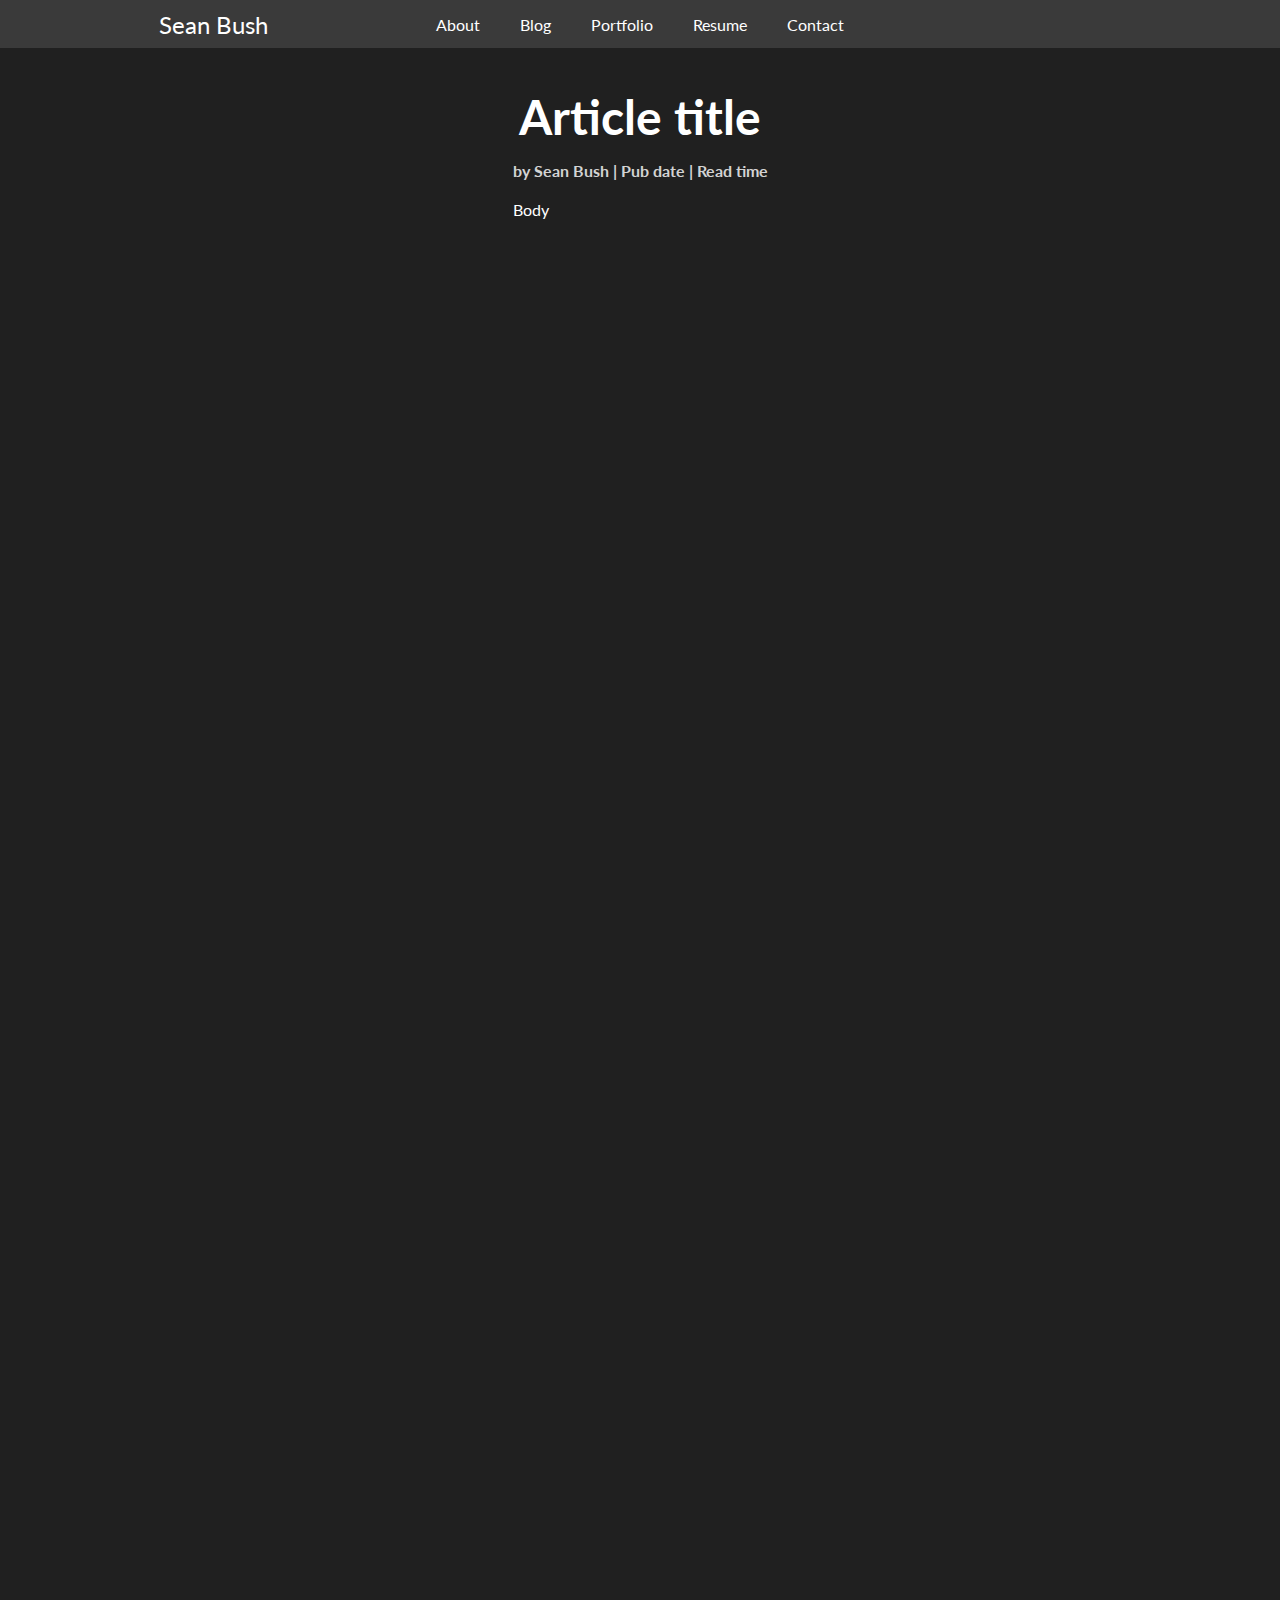
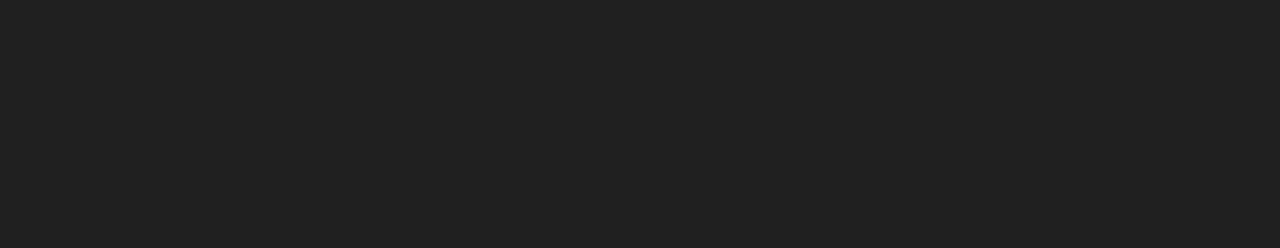
<file: pages/blogs/blog_template/index.html>
<!DOCTYPE html>
<html lang="en">
    <head>
        <title>Sean Bush</title>
        <meta charset="utf-8">
        <link rel="icon" href="favicon.ico" type="image/png">
        <link rel="stylesheet" href="style/style.css">
        <link rel="stylesheet" href="style/style_header.css">
        <link rel="stylesheet" href="style/style_article.css">
        <link rel="preconnect" href="https://fonts.googleapis.com">
        <link rel="preconnect" href="https://fonts.gstatic.com" crossorigin>
        <link href="https://fonts.googleapis.com/css2?family=Lato:ital,wght@0,100;0,300;0,400;0,700;0,900;1,100;1,300;1,400;1,700;1,900&family=Open+Sans:ital,wght@0,300..800;1,300..800&family=Pixelify+Sans:wght@400..700&display=swap" rel="stylesheet">
        <script src="scripts/script_header.js" async></script>
    </head>
    <body>

        <header id="page-header">
            <nav>
                <a id="nav-home" href="/pages/homepage">Sean Bush</a>
            </nav>
            <nav id="nav-bar">
                <a href="/pages/about">About</a>
                <a href="/pages/blog">Blog</a>
                <a href="/pages/portfolio">Portfolio</a>
                <a href="/pages/resume">Resume</a>
                <a href="/pages/contact">Contact</a>
            </nav>
            <div id="button-container">
                <button id="nav-menu-toggle">≡</button>
            </div>
            <menu id="nav-menu" class="hide">
                <li><a href="/pages/about">About</a></li>
                <li><a href="/pages/blog">Blog</a></li>
                <li><a href="/pages/portfolio">Portfolio</a></li>
                <li><a href="/pages/resume">Resume</a></li>
                <li><a href="/pages/contact">Contact</a></li>
            </menu>
        </header>

        <div class="dummy-header"></div>

        <main>
            <div class="article">

                <div class="article-header">
                    <h1>Article title</h1>
                    <h2>by Sean Bush | Pub date | Read time</h2>
                </div>

                Body

            </div>
        </main>

        <footer>

        </footer>

    </body>
</html>
</file>
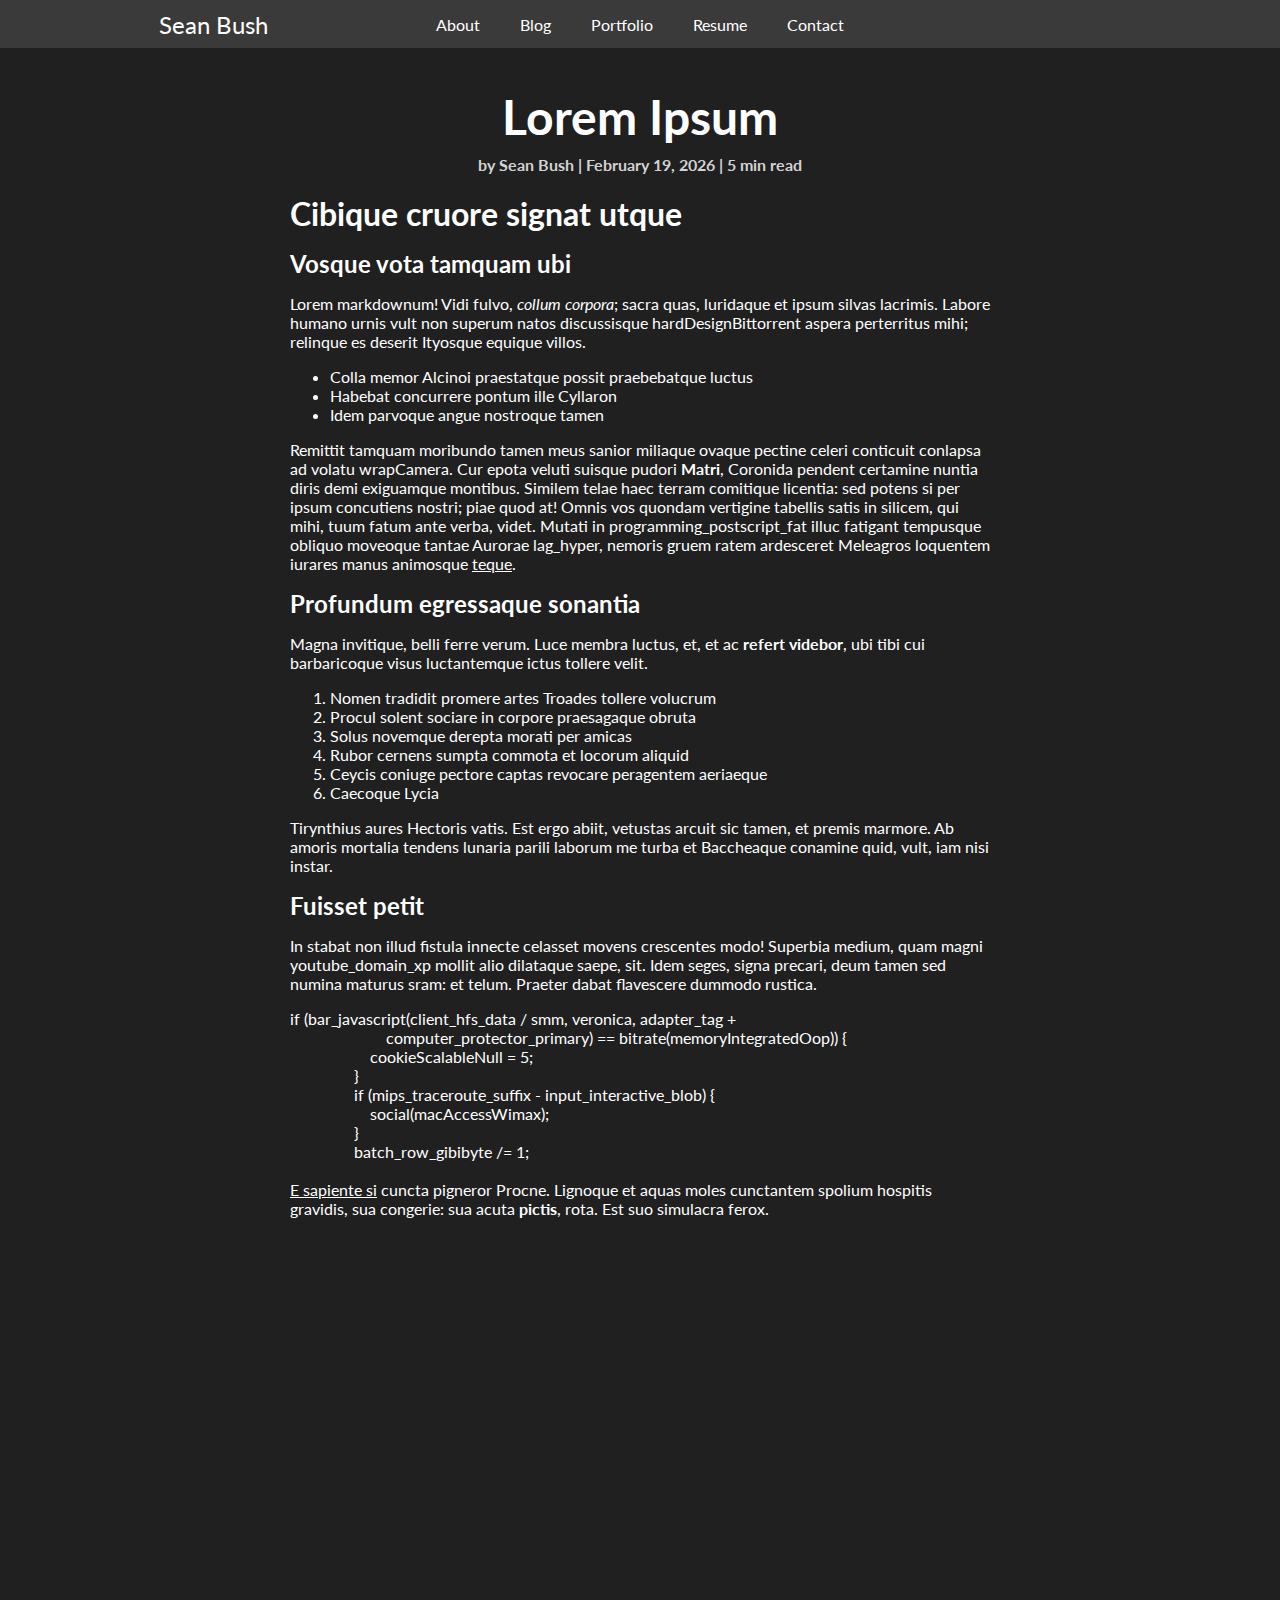
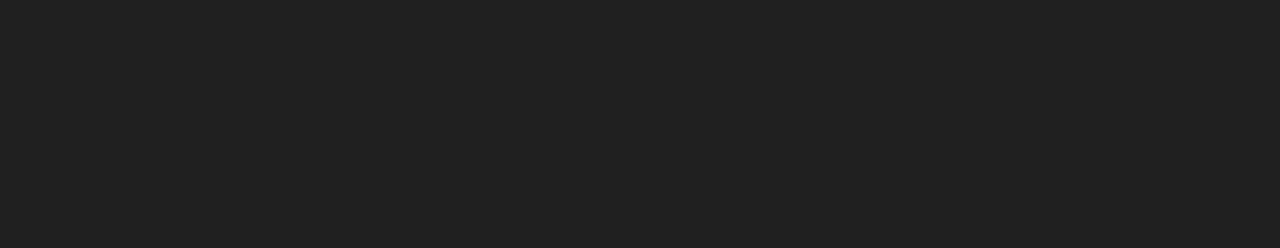
<file: pages/blogs/ipsum/index.html>
<!DOCTYPE html>
<html lang="en">
    <head>
        <title>Sean Bush</title>
        <meta charset="utf-8">
        <link rel="icon" href="favicon.ico" type="image/png">
        <link rel="stylesheet" href="style/style.css">
        <link rel="stylesheet" href="style/style_header.css">
        <link rel="stylesheet" href="style/style_article.css">
        <link rel="preconnect" href="https://fonts.googleapis.com">
        <link rel="preconnect" href="https://fonts.gstatic.com" crossorigin>
        <link href="https://fonts.googleapis.com/css2?family=Lato:ital,wght@0,100;0,300;0,400;0,700;0,900;1,100;1,300;1,400;1,700;1,900&family=Open+Sans:ital,wght@0,300..800;1,300..800&family=Pixelify+Sans:wght@400..700&display=swap" rel="stylesheet">
        <script src="scripts/script_header.js" async></script>
    </head>
    <body>

        <header id="page-header">
            <nav>
                <a id="nav-home" href="/pages/homepage">Sean Bush</a>
            </nav>
            <nav id="nav-bar">
                <a href="/pages/about">About</a>
                <a href="/pages/blog">Blog</a>
                <a href="/pages/portfolio">Portfolio</a>
                <a href="/pages/resume">Resume</a>
                <a href="/pages/contact">Contact</a>
            </nav>
            <div id="button-container">
                <button id="nav-menu-toggle">≡</button>
            </div>
            <menu id="nav-menu" class="hide">
                <li><a href="/pages/about">About</a></li>
                <li><a href="/pages/blog">Blog</a></li>
                <li><a href="/pages/portfolio">Portfolio</a></li>
                <li><a href="/pages/resume">Resume</a></li>
                <li><a href="/pages/contact">Contact</a></li>
            </menu>
        </header>

        <div class="dummy-header"></div>

        <main>
            <div class="article">

                <div class="article-header">
                    <h1>Lorem Ipsum</h1>
                    <h2>by Sean Bush | February 19, 2026 | 5 min read</h2>
                </div>

                <h1>Cibique cruore signat utque</h1>
                <h2>Vosque vota tamquam ubi</h2>
                <p>Lorem markdownum! Vidi fulvo, <em>collum corpora</em>; sacra quas, luridaque et ipsum
                silvas lacrimis. Labore humano urnis vult non superum natos discussisque
                <code>hardDesignBittorrent</code> aspera perterritus mihi; relinque es deserit Ityosque
                equique villos.</p>
                <ul>
                <li>Colla memor Alcinoi praestatque possit praebebatque luctus</li>
                <li>Habebat concurrere pontum ille Cyllaron</li>
                <li>Idem parvoque angue nostroque tamen</li>
                </ul>
                <p>Remittit tamquam moribundo tamen meus sanior miliaque ovaque pectine celeri
                conticuit conlapsa ad volatu <code>wrapCamera</code>. Cur epota veluti suisque pudori
                <strong>Matri</strong>, Coronida pendent certamine nuntia diris demi exiguamque montibus.
                Similem telae haec terram comitique licentia: sed potens si per ipsum concutiens
                nostri; piae quod at! Omnis vos quondam vertigine tabellis satis in silicem, qui
                mihi, tuum fatum ante verba, videt. Mutati in <code>programming_postscript_fat</code> illuc
                fatigant tempusque obliquo moveoque tantae Aurorae <code>lag_hyper</code>, nemoris gruem
                ratem ardesceret Meleagros loquentem iurares manus animosque
                <a href="#fuisset-petit">teque</a>.</p>
                <h2>Profundum egressaque sonantia</h2>
                <p>Magna invitique, belli ferre verum. Luce membra luctus, et, et ac <strong>refert
                videbor</strong>, ubi tibi cui barbaricoque visus luctantemque ictus tollere velit.</p>
                <ol>
                <li>Nomen tradidit promere artes Troades tollere volucrum</li>
                <li>Procul solent sociare in corpore praesagaque obruta</li>
                <li>Solus novemque derepta morati per amicas</li>
                <li>Rubor cernens sumpta commota et locorum aliquid</li>
                <li>Ceycis coniuge pectore captas revocare peragentem aeriaeque</li>
                <li>Caecoque Lycia</li>
                </ol>
                <p>Tirynthius aures Hectoris vatis. Est ergo abiit, vetustas arcuit sic tamen, et
                premis marmore. Ab amoris mortalia tendens lunaria parili laborum me turba et
                Baccheaque conamine quid, vult, iam nisi instar.</p>
                <h2>Fuisset petit</h2>
                <p>In stabat non illud fistula innecte celasset movens crescentes modo! Superbia
                medium, quam magni <code>youtube_domain_xp</code> mollit alio dilataque saepe, sit. Idem
                seges, signa precari, deum tamen sed numina maturus <code>sram</code>: et telum. Praeter
                dabat flavescere dummodo rustica.</p>
                <pre><code>if (bar_javascript(client_hfs_data / smm, veronica, adapter_tag +
                        computer_protector_primary) == bitrate(memoryIntegratedOop)) {
                    cookieScalableNull = 5;
                }
                if (mips_traceroute_suffix - input_interactive_blob) {
                    social(macAccessWimax);
                }
                batch_row_gibibyte /= 1;
                </code></pre>
                <p><a href="#vosque-vota-tamquam-ubi">E sapiente si</a> cuncta pigneror Procne. Lignoque et
                aquas moles cunctantem spolium hospitis gravidis, sua congerie: sua acuta
                <strong>pictis</strong>, rota. Est suo simulacra ferox.</p>

            </div>
        </main>

        <footer>

        </footer>

    </body>
</html>
</file>
<file: style.css>
body {
    color: white;
    background-color: #202020;
}
</file>
<file: pages/blogs/an-introduction-to-pytorch/style/style.css>
:root {
    --header-bg-color: #3a3a3a;
    --header-bg-hover-color: #505050; 
    --main-bg-color: #202020;
    --menu-border-color: #606060;
}

* {
    margin: 0;
    font-family: "Lato", Helvetica, Arial, sans-serif;
}

body {
    min-height: 100vh;
    color: white;
}
</file>
<file: pages/blogs/an-introduction-to-pytorch/style/style_header.css>
header {
    position: fixed;
    display: grid;
    grid-template-columns: repeat(3, 33.33vw);
    justify-items: center;
    background-color: var(--header-bg-color);
    height: 3rem;
    width: 100vw;
}

.dummy-header {
    height: 3rem;
}

#nav-home {
    font-size: 1.5rem;
    grid-column: 1 / 1;
}

#nav-bar {
    font-size: 1rem;
    display: flex;
    height: 100%;
    align-items: center;
    gap: 20px;
    grid-column: 2 / 2;
}

a {
    color: white;
    text-decoration: none;
    height: 3rem;
    display: flex;
    align-items: center;
    padding: 0 10px;
}

a:hover {
    background-color: var(--header-bg-hover-color);
}

button {
    color: white;
    background-color: var(--header-bg-color);
    font-size: 2rem;
    height: 100%;
    width: 5rem;
    border: none;
}

button:hover {
    background-color: var(--header-bg-hover-color);
}

#button-container {
    grid-column: 3 / 3;
}

#nav-menu-toggle {
    display: none;
}

main {
    background-color: var(--main-bg-color);
    min-height: 100vh;
}

menu {
    display: none;
    position: fixed;
    width: 50%;
    background-color: var(--header-bg-color);
    border: 1px solid var(--menu-border-color);
    list-style-type: none;
    top: 3rem;
    left: 50%;
    padding: 0;
}

menu.show {
    display: block;
}

menu.hide {
    display: none;
}

@media (max-width: 900px) {

    #nav-bar {
        display: none;
    }

    #nav-menu-toggle {
        display: block;
    }

}

@media (min-width: 901px) {

    #nav-menu {
        display: none;
    }

}
</file>
<file: pages/blogs/an-introduction-to-pytorch/style/style_article.css>
:root {
    --article-code-bg-color: #101010;
}

main {
    display: flex;
    justify-content: center;
}

.article {
    max-width: 800px;
}

.article .article-header h1 {
    font-size: 3rem;
    text-align: center;
    margin: 40px 0 10px 0;
}

.article .article-header h2 {
    text-align: center;
    margin-bottom: 20px;
    font-size: 1rem;
    color: lightgray;
}

.article h1, .article h2, .article h3, .article h4, .article h5, .article h6 {
    text-align: left;
    margin: 1rem 0;
}

.article p, .article ul, .article ol {
    font-size: 1.2rem;
    line-height: 1.6rem;
    margin-bottom: 1rem;
}

.article a {
    width: auto;
    height: auto;
    display: inline;
    padding: 0;
    text-decoration: underline;
}

.article code {
    border-radius: 5px;
    border: 2px solid white;
    background-color: var(--article-code-bg-color);
    padding: 0 3px;
    font-family: 'Courier New', Courier, monospace;
}

.article pre code {
    display: block;
    padding: 5px;
    margin-bottom: 1rem;
    white-space: pre-wrap;
}

.article code p {
    margin: 0;
    font-family: inherit;
}

.article img {
    min-width: 112px;
    image-rendering: pixelated;
}

.article p:has(img) {
    text-align: center;
}

.article hr {
    margin-bottom: 1rem;
}
</file>
<file: pages/blogs/blog_template/style/style.css>
:root {
    --header-bg-color: #3a3a3a;
    --header-bg-hover-color: #505050; 
    --main-bg-color: #202020;
    --menu-border-color: #606060;
}

* {
    margin: 0;
    font-family: "Lato", Helvetica, Arial, sans-serif;
}

body {
    height: 100vh;
    color: white;
}
</file>
<file: pages/blogs/blog_template/style/style_header.css>
header {
    position: fixed;
    display: grid;
    grid-template-columns: repeat(3, 33.33vw);
    justify-items: center;
    background-color: var(--header-bg-color);
    height: 3rem;
    width: 100vw;
}

.dummy-header {
    height: 3rem;
}

#nav-home {
    font-size: 1.5rem;
    grid-column: 1 / 1;
}

#nav-bar {
    font-size: 1rem;
    display: flex;
    height: 100%;
    align-items: center;
    gap: 20px;
    grid-column: 2 / 2;
}

a {
    color: white;
    text-decoration: none;
    height: 3rem;
    display: flex;
    align-items: center;
    padding: 0 10px;
}

a:hover {
    background-color: var(--header-bg-hover-color);
}

button {
    color: white;
    background-color: var(--header-bg-color);
    font-size: 2rem;
    height: 100%;
    width: 5rem;
    border: none;
}

button:hover {
    background-color: var(--header-bg-hover-color);
}

#button-container {
    grid-column: 3 / 3;
}

#nav-menu-toggle {
    display: none;
}

main {
    background-color: var(--main-bg-color);
    min-height: 100vh;
    height: 200vh
}

menu {
    display: none;
    position: fixed;
    width: 50%;
    background-color: var(--header-bg-color);
    border: 1px solid var(--menu-border-color);
    list-style-type: none;
    top: 3rem;
    left: 50%;
    padding: 0;
}

menu.show {
    display: block;
}

menu.hide {
    display: none;
}

@media (max-width: 900px) {

    #nav-bar {
        display: none;
    }

    #nav-menu-toggle {
        display: block;
    }

}

@media (min-width: 901px) {

    #nav-menu {
        display: none;
    }

}
</file>
<file: pages/blogs/blog_template/style/style_article.css>
:root {
    --article-code-bg-color: #101010;
}

main {
    display: flex;
    justify-content: center;
}

.article {
    max-width: 800px;
}

.article .article-header h1 {
    font-size: 3rem;
    text-align: center;
    margin: 40px 0 10px 0;
}

.article .article-header h2 {
    text-align: center;
    margin-bottom: 20px;
    font-size: 1rem;
    color: lightgray;
}

.article h1, .article h2, .article h3, .article h4, .article h5, .article h6 {
    text-align: left;
    margin: 1rem 0;
}

.article p, .article ul, .article ol {
    font-size: 1.2rem;
    line-height: 1.6rem;
    margin-bottom: 1rem;
}

.article a {
    width: auto;
    height: auto;
    display: inline;
    padding: 0;
    text-decoration: underline;
}

.article code {
    border-radius: 5px;
    border: 2px solid white;
    background-color: var(--article-code-bg-color);
    padding: 0 3px;
    font-family: 'Courier New', Courier, monospace;
}

.article pre code {
    display: block;
    padding: 5px;
    margin-bottom: 1rem;
    white-space: pre-wrap;
}

.article code p {
    margin: 0;
    font-family: inherit;
}

.article img {
    min-width: 112px;
    image-rendering: pixelated;
}

.article p:has(img) {
    text-align: center;
}

.article hr {
    margin-bottom: 1rem;
}
</file>
<file: pages/blogs/ipsum/style/style.css>
:root {
    --header-bg-color: #3a3a3a;
    --header-bg-hover-color: #505050; 
    --main-bg-color: #202020;
    --menu-border-color: #606060;
}

* {
    margin: 0;
    font-family: "Lato", Helvetica, Arial, sans-serif;
}

body {
    height: 100vh;
    color: white;
}
</file>
<file: pages/blogs/ipsum/style/style_header.css>
header {
    position: fixed;
    display: grid;
    grid-template-columns: repeat(3, 33.33vw);
    justify-items: center;
    background-color: var(--header-bg-color);
    height: 3rem;
    width: 100vw;
}

.dummy-header {
    height: 3rem;
}

#nav-home {
    font-size: 1.5rem;
    grid-column: 1 / 1;
}

#nav-bar {
    font-size: 1rem;
    display: flex;
    height: 100%;
    align-items: center;
    gap: 20px;
    grid-column: 2 / 2;
}

a {
    color: white;
    text-decoration: none;
    height: 3rem;
    display: flex;
    align-items: center;
    padding: 0 10px;
}

a:hover {
    background-color: var(--header-bg-hover-color);
}

button {
    color: white;
    background-color: var(--header-bg-color);
    font-size: 2rem;
    height: 100%;
    width: 5rem;
    border: none;
}

button:hover {
    background-color: var(--header-bg-hover-color);
}

#button-container {
    grid-column: 3 / 3;
}

#nav-menu-toggle {
    display: none;
}

main {
    background-color: var(--main-bg-color);
    min-height: 100vh;
    height: 200vh
}

menu {
    display: none;
    position: fixed;
    width: 50%;
    background-color: var(--header-bg-color);
    border: 1px solid var(--menu-border-color);
    list-style-type: none;
    top: 3rem;
    left: 50%;
    padding: 0;
}

menu.show {
    display: block;
}

menu.hide {
    display: none;
}

@media (max-width: 900px) {

    #nav-bar {
        display: none;
    }

    #nav-menu-toggle {
        display: block;
    }

}

@media (min-width: 901px) {

    #nav-menu {
        display: none;
    }

}
</file>
<file: pages/blogs/ipsum/style/style_article.css>
main {
    display: flex;
    justify-content: center;
}

.article {
    max-width: 700px;
}

.article .article-header h1 {
    font-size: 3rem;
    text-align: center;
    margin: 40px 0 10px 0;
}

.article .article-header h2 {
    text-align: center;
    margin-bottom: 20px;
    font-size: 1rem;
    color: lightgray;
}

.article h1, .article h2, .article h3, .article h4, .article h5, .article h6 {
    text-align: left;
    margin-bottom: 1rem;
}

.article p, .article ul, .article ol {
    margin-bottom: 1rem;
}

.article a {
    width: auto;
    height: auto;
    display: inline;
    padding: 0;
    text-decoration: underline;
}
</file>
